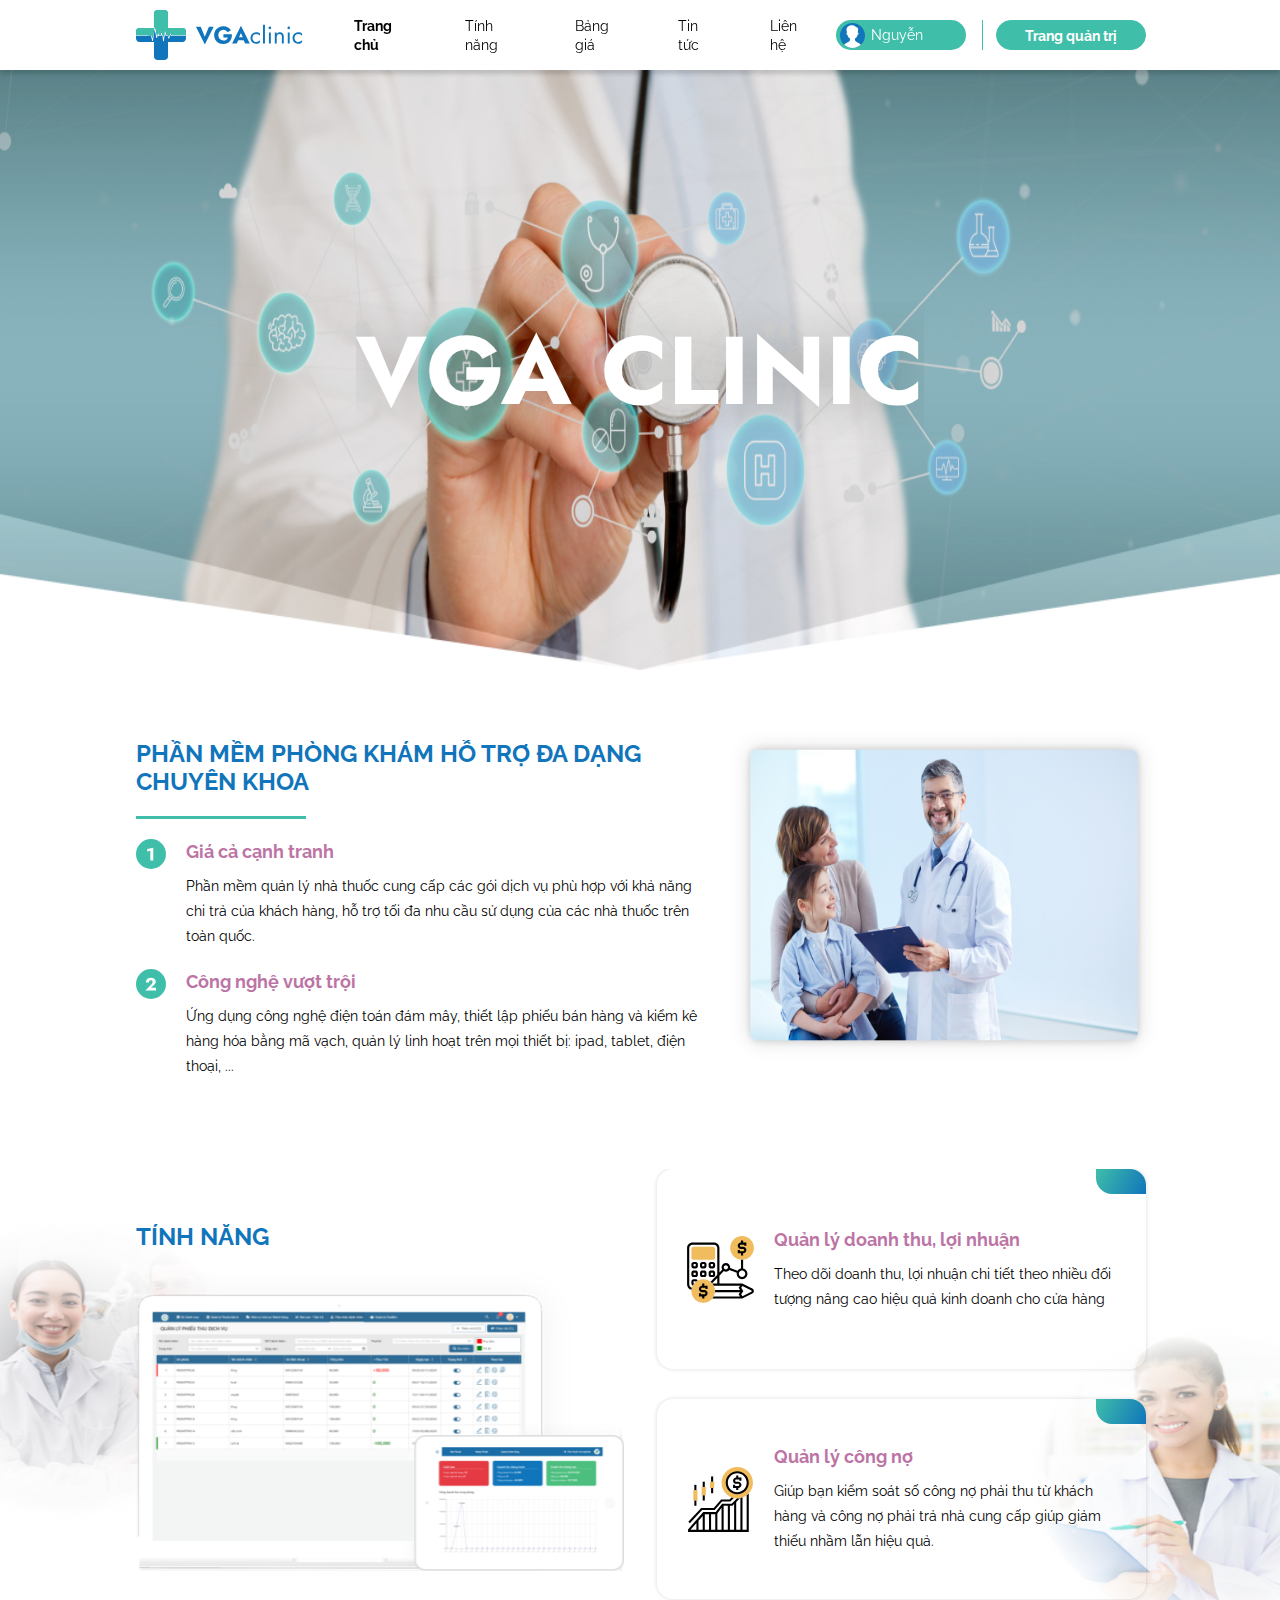
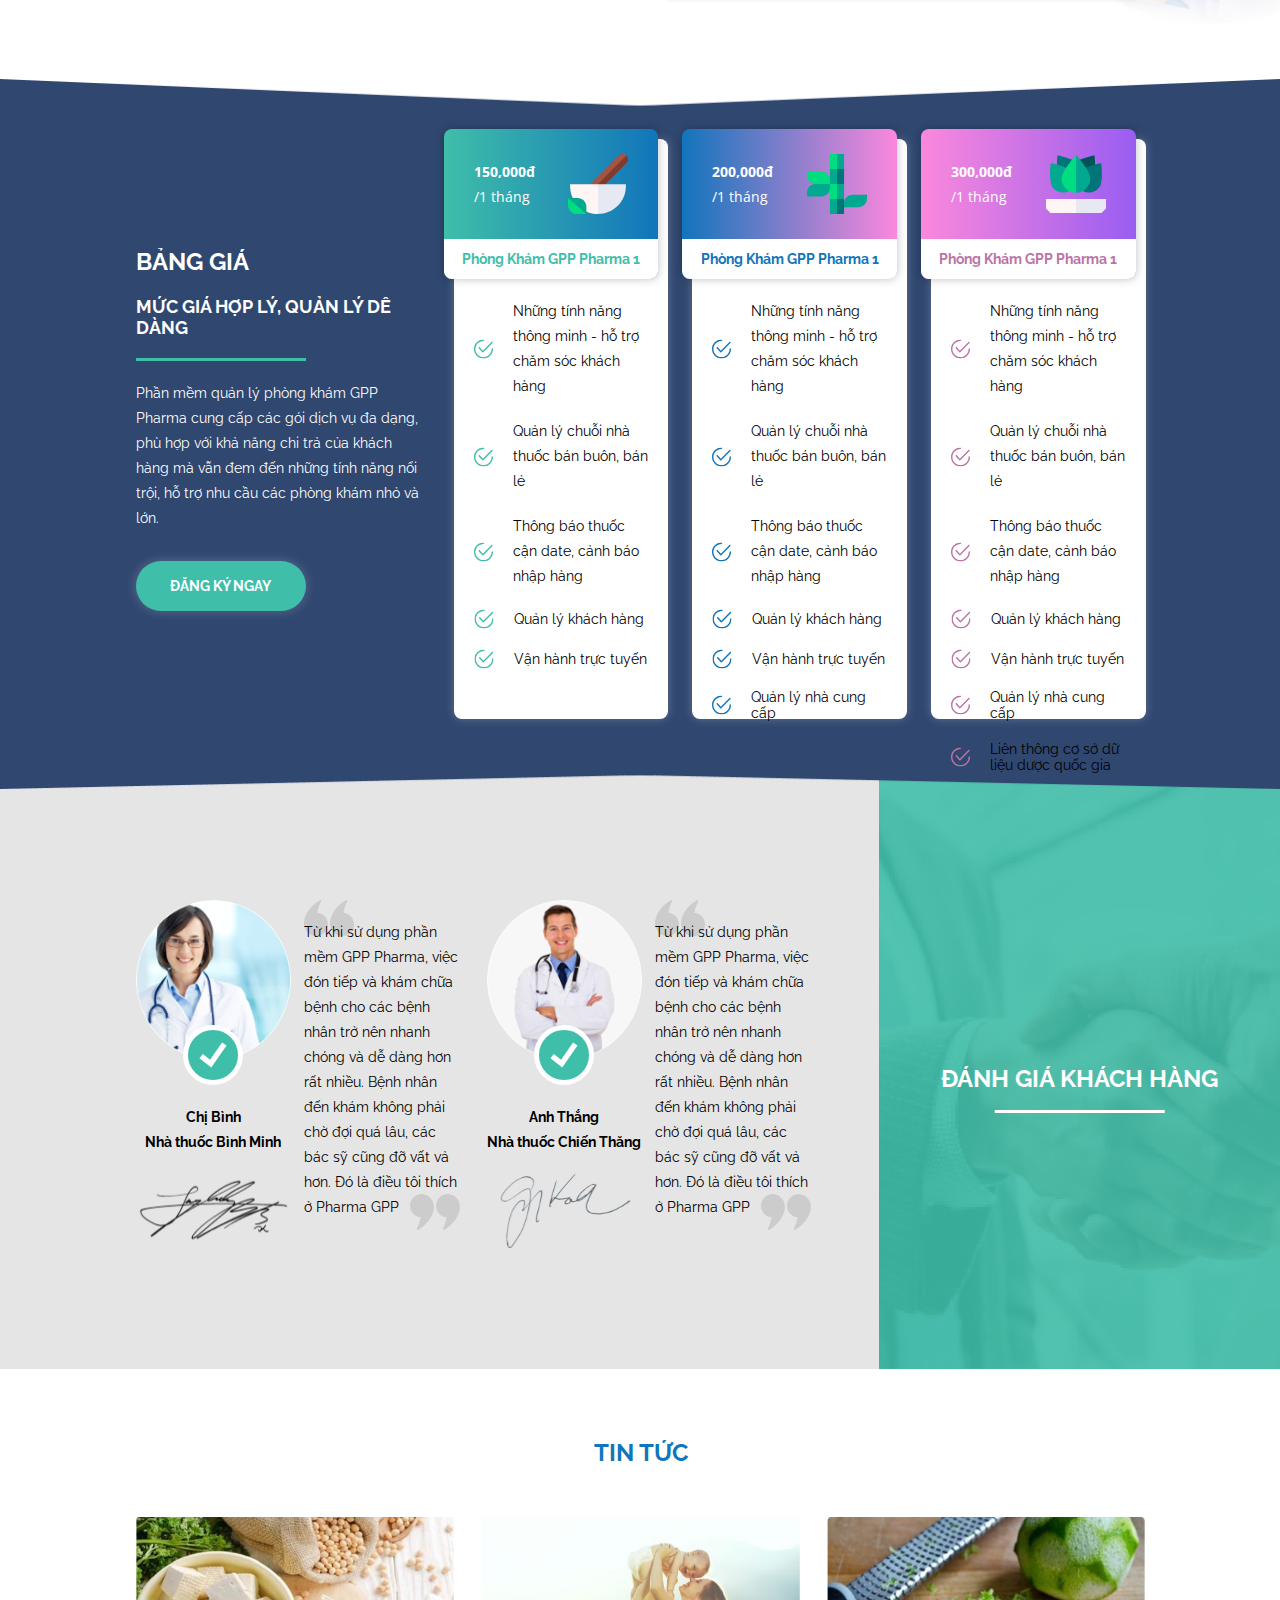
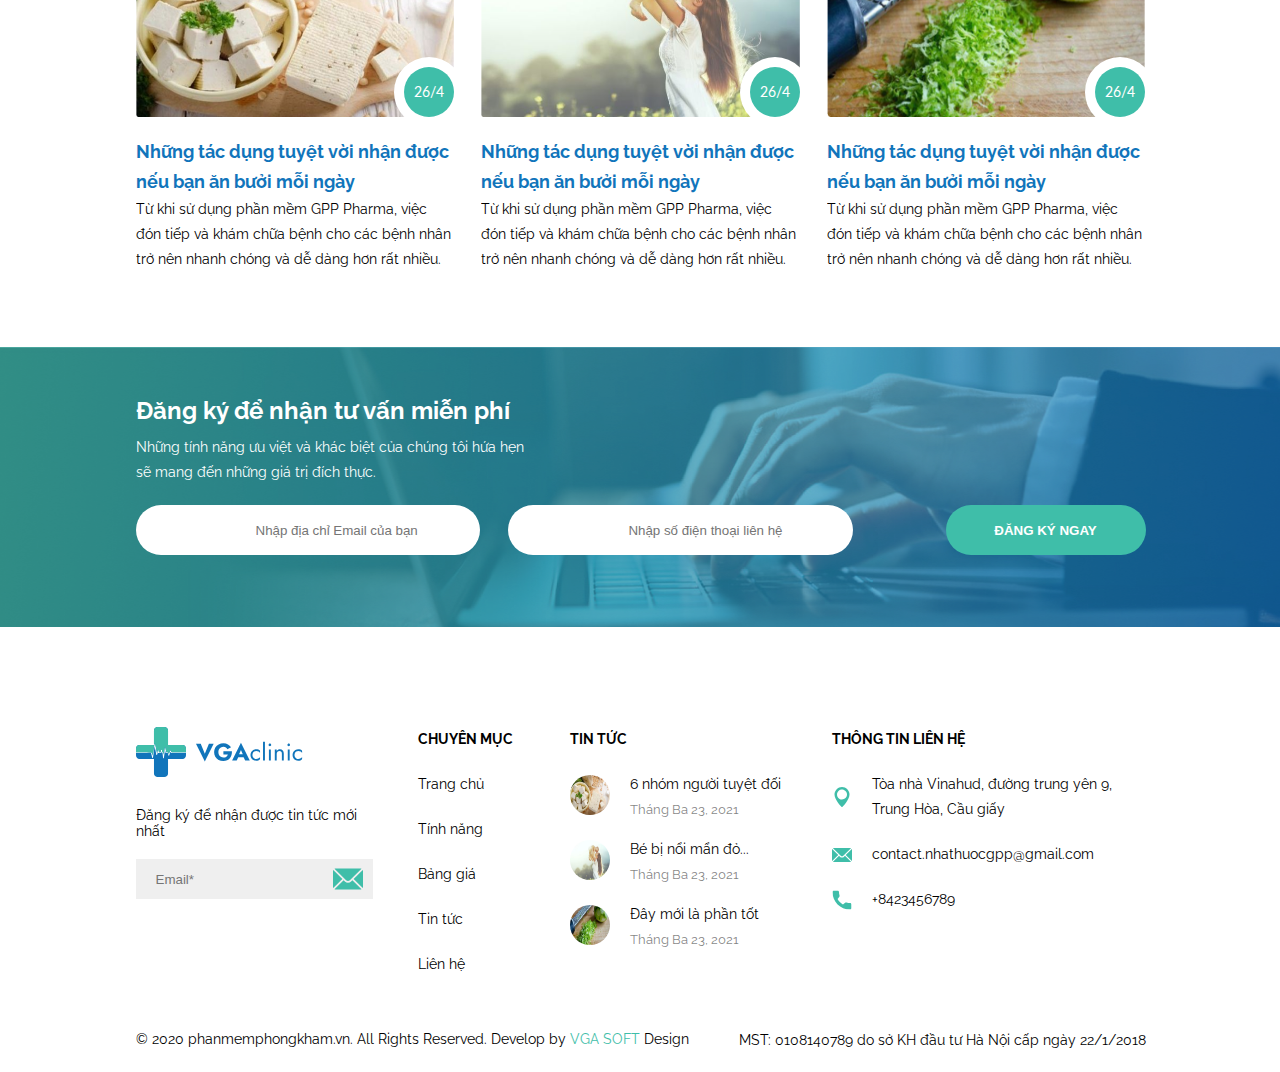
<file: index.html>
<!DOCTYPE html>
<html lang="en">
  <head>
    <meta charset="UTF-8" />
    <meta http-equiv="X-UA-Compatible" content="IE=edge" />
    <meta name="viewport" content="width=device-width, initial-scale=1.0" />
    <title>Home</title>
    <link rel="stylesheet" href="./css/main.css" />
    <link rel="stylesheet" href="./css/responsive.css" />
  </head>
  <body>
    <header class="padding flex">
      <a href="./index.html" class="header-logo flex">
        <img src="./images/logo-website.svg" alt="" />
      </a>
      <div class="user-res">
        <img src="./images/home/user-res.svg" alt="" />
        <img
          src="./images/home/nav-icon.svg"
          alt=""
          onclick="toggleNav()"
          class="nav-icon"
        />
      </div>
      <ul class="navigation flex">
        <div class="close-nav"></div>
        <li><a href="./index.html" class="active">Trang chủ</a></li>
        <li><a href="./Utilities.html">Tính năng</a></li>
        <li><a href="./PriceList.html">Bảng giá</a></li>
        <li><a href="./Article.html">Tin tức</a></li>
        <li><a href="./Contact.html">Liên hệ</a></li>
        <li class="flex">
          <div class="user flex">
            <img src="./images/home/user-res.svg" alt="" />
            <p>Nguyễn</p>
          </div>
          <a href="/login" class="button active"> Trang quản trị </a>
          <!-- <a href="./SignIn.html">Đăng nhập</a>
          <a href="#dang-ky" class="button">Đăng ký ngay</a> -->
          <a href="./SignIn.html" class="sign-out">
            <img src="./images/home/sign-in.svg" alt="" />
          </a>
        </li>
      </ul>
    </header>

    <section class="banner-home flex">
      <img src="./images/home/banner-home-1.png" alt="" />
      <img src="./images/home/banner-home-2.png" alt="" />
      <div class="content flex">
        <p class="title-type-1">VGA CLINIC</p>
      </div>
    </section>

    <section class="utility-home-1 flex padding">
      <div class="content">
        <p class="title-type-1">
          PHẦN MỀM PHÒNG KHÁM HỖ TRỢ ĐA DẠNG CHUYÊN KHOA
        </p>
        <div class="line"></div>
        <ul class="utilities-list">
          <li class="flex">
            <img src="./images/home/number-1.svg" alt="" />
            <div class="details">
              <p class="title-type-2">Giá cả cạnh tranh</p>
              <p class="short-description">
                Phần mềm quản lý nhà thuốc cung cấp các gói dịch vụ phù hợp với
                khả năng chi trả của khách hàng, hỗ trợ tối đa nhu cầu sử dụng
                của các nhà thuốc trên toàn quốc.
              </p>
            </div>
          </li>
          <li class="flex">
            <img src="./images/home/number-2.svg" alt="" />
            <div class="details">
              <p class="title-type-2">Công nghệ vượt trội</p>
              <p class="short-description">
                Ứng dụng công nghệ điện toán đám mây, thiết lập phiếu bán hàng
                và kiểm kê hàng hóa bằng mã vạch, quản lý linh hoạt trên mọi
                thiết bị: ipad, tablet, điện thoại, ...
              </p>
            </div>
          </li>
        </ul>
      </div>
      <div class="image-box">
        <img src="./images/home/utility-1.png" alt="" />
      </div>
    </section>

    <section class="utility-home-2 flex padding">
      <img src="./images/home/utility-home-2-1.png" alt="" />
      <img src="./images/home/utility-home-2-2.png" alt="" />
      <div class="image-box">
        <p class="title-type-1">TÍNH NĂNG</p>
        <img src="./images/home/utility-2.png" alt="" />
      </div>
      <div class="content">
        <p class="title-type-2 res">Tính năng</p>
        <ul class="utilities-list">
          <li class="flex">
            <img
              src="./images/home/icon-utility-home-2.svg"
              alt=""
              class="icon"
            />
            <img class="img" src="./images/home/utility-icon-1.svg" alt="" />
            <div class="details">
              <p class="title-type-2">Quản lý doanh thu, lợi nhuận</p>
              <p class="short-description">
                Theo dõi doanh thu, lợi nhuận chi tiết theo nhiều đối tượng nâng
                cao hiệu quả kinh doanh cho cửa hàng
              </p>
            </div>
          </li>
          <li class="flex">
            <img
              src="./images/home/icon-utility-home-2.svg"
              alt=""
              class="icon"
            />
            <img class="img" src="./images/home/utility-icon-2.svg" alt="" />
            <div class="details">
              <p class="title-type-2">Quản lý công nợ</p>
              <p class="short-description">
                Giúp bạn kiểm soát số công nợ phải thu từ khách hàng và công nợ
                phải trả nhà cung cấp giúp giảm thiếu nhầm lẫn hiệu quả.
              </p>
            </div>
          </li>
        </ul>
      </div>
    </section>

    <section class="price-list padding flex">
      <img src="./images/home/bg-left.png" alt="" />
      <img src="./images/home/bg-right.png" alt="" />
      <div class="content">
        <p class="title-type-1">BẢNG GIÁ</p>
        <p class="title-type-2">MỨC GIÁ HỢP LÝ, QUẢN LÝ DỄ DÀNG</p>
        <div class="line"></div>
        <p class="short-description">
          Phần mềm quản lý phòng khám GPP Pharma cung cấp các gói dịch vụ đa
          dạng, phù hợp với khả năng chi trả của khách hàng mà vẫn đem đến những
          tính năng nổi trội, hỗ trợ nhu cầu các phòng khám nhỏ và lớn.
        </p>
        <a href="#" class="button">Đăng ký ngay</a>
      </div>
      <div class="price-list-box flex">
        <div class="price-box">
          <div class="content">
            <div class="part-1 flex">
              <p class="price"><span>150,000đ</span><br />/1 tháng</p>
              <img src="./images/home/price-1.svg" alt="" />
            </div>
            <p class="short-description">Phòng Khám GPP Pharma 1 Account</p>
          </div>
          <div class="list">
            <li class="flex">
              <img src="./images/home/check1.svg" alt="" />
              <p class="short-description active">
                Những tính năng thông minh - hỗ trợ chăm sóc khách hàng
              </p>
            </li>
            <li class="flex">
              <img src="./images/home/check1.svg" alt="" />
              <p class="short-description active">
                Quản lý chuỗi nhà thuốc bán buôn, bán lẻ
              </p>
            </li>
            <li class="flex">
              <img src="./images/home/check1.svg" alt="" />
              <p class="short-description active">
                Thông báo thuốc cận date, cảnh báo nhập hàng
              </p>
            </li>
            <li class="flex">
              <img src="./images/home/check1.svg" alt="" />
              <p class="short-description">Quản lý khách hàng</p>
            </li>
            <li class="flex">
              <img src="./images/home/check1.svg" alt="" />
              <p class="short-description">Vận hành trực tuyến</p>
            </li>
          </div>
        </div>

        <div class="price-box">
          <div class="content">
            <div class="part-1 flex">
              <p class="price"><span>200,000đ</span><br />/1 tháng</p>
              <img src="./images/home/price-2.svg" alt="" />
            </div>
            <p class="short-description">Phòng Khám GPP Pharma 1 Account</p>
          </div>
          <div class="list">
            <li class="flex">
              <img src="./images/home/check2.svg" alt="" />
              <p class="short-description active">
                Những tính năng thông minh - hỗ trợ chăm sóc khách hàng
              </p>
            </li>
            <li class="flex">
              <img src="./images/home/check2.svg" alt="" />
              <p class="short-description active">
                Quản lý chuỗi nhà thuốc bán buôn, bán lẻ
              </p>
            </li>
            <li class="flex">
              <img src="./images/home/check2.svg" alt="" />
              <p class="short-description active">
                Thông báo thuốc cận date, cảnh báo nhập hàng
              </p>
            </li>
            <li class="flex">
              <img src="./images/home/check2.svg" alt="" />
              <p class="short-description">Quản lý khách hàng</p>
            </li>
            <li class="flex">
              <img src="./images/home/check2.svg" alt="" />
              <p class="short-description">Vận hành trực tuyến</p>
            </li>
            <li class="flex">
              <img src="./images/home/check2.svg" alt="" />
              <p class="short-description">Quản lý nhà cung cấp</p>
            </li>
          </div>
        </div>

        <div class="price-box">
          <div class="content">
            <div class="part-1 flex">
              <p class="price"><span>300,000đ</span><br />/1 tháng</p>
              <img src="./images/home/price-3.svg" alt="" />
            </div>
            <p class="short-description">Phòng Khám GPP Pharma 1 Account</p>
          </div>
          <div class="list">
            <li class="flex">
              <img src="./images/home/check3.svg" alt="" />
              <p class="short-description active">
                Những tính năng thông minh - hỗ trợ chăm sóc khách hàng
              </p>
            </li>
            <li class="flex">
              <img src="./images/home/check3.svg" alt="" />
              <p class="short-description active">
                Quản lý chuỗi nhà thuốc bán buôn, bán lẻ
              </p>
            </li>
            <li class="flex">
              <img src="./images/home/check3.svg" alt="" />
              <p class="short-description active">
                Thông báo thuốc cận date, cảnh báo nhập hàng
              </p>
            </li>
            <li class="flex">
              <img src="./images/home/check3.svg" alt="" />
              <p class="short-description">Quản lý khách hàng</p>
            </li>
            <li class="flex">
              <img src="./images/home/check3.svg" alt="" />
              <p class="short-description">Vận hành trực tuyến</p>
            </li>
            <li class="flex">
              <img src="./images/home/check3.svg" alt="" />
              <p class="short-description">Quản lý nhà cung cấp</p>
            </li>
            <li class="flex">
              <img src="./images/home/check3.svg" alt="" />
              <p class="short-description">
                Liên thông cơ sở dữ liệu dược quốc gia
              </p>
            </li>
          </div>
        </div>
      </div>
      <a href="#" class="button res">Đăng ký ngay</a>
    </section>

    <section class="evaluate-home padding flex">
      <div class="evaluate-box flex">
        <div class="evaluate flex">
          <div class="image-box">
            <div class="person">
              <img src="./images/home/evaluate-1.png" alt="" />
              <img src="./images/home/tick.svg" alt="" />
            </div>
            <p class="short-description">Chị Bình</p>
            <p class="short-description">Nhà thuốc Bình Minh</p>
            <img src="./images/home/ki-1.svg" alt="" class="ki" />
          </div>
          <div class="content">
            <p class="short-description">
              Từ khi sử dụng phần mềm GPP Pharma, việc đón tiếp và khám chữa
              bệnh cho các bệnh nhân trở nên nhanh chóng và dễ dàng hơn rất
              nhiều. Bệnh nhân đến khám không phải chờ đợi quá lâu, các bác sỹ
              cũng đỡ vất vả hơn. Đó là điều tôi thích ở Pharma GPP
            </p>
            <img src="./images/home/phay.svg" alt="" />
            <img src="./images/home/phay.svg" alt="" />
          </div>
        </div>

        <div class="evaluate flex">
          <div class="image-box">
            <div class="person">
              <img src="./images/home/evaluate-2.png" alt="" />
              <img src="./images/home/tick.svg" alt="" />
            </div>
            <p class="short-description">Anh Thắng</p>
            <p class="short-description">Nhà thuốc Chiến Thăng</p>
            <img src="./images/home/ki-2.svg" alt="" class="ki" />
          </div>
          <div class="content">
            <p class="short-description">
              Từ khi sử dụng phần mềm GPP Pharma, việc đón tiếp và khám chữa
              bệnh cho các bệnh nhân trở nên nhanh chóng và dễ dàng hơn rất
              nhiều. Bệnh nhân đến khám không phải chờ đợi quá lâu, các bác sỹ
              cũng đỡ vất vả hơn. Đó là điều tôi thích ở Pharma GPP
            </p>
            <img src="./images/home/phay.svg" alt="" />
            <img src="./images/home/phay.svg" alt="" />
          </div>
        </div>
      </div>
      <div class="image-box">
        <img src="./images/home/bg-evaluate-1.png" alt="" />
        <img src="./images/home/bg-evaluate-2.png" alt="" />
        <p class="title-type-1">Đánh giá khách hàng</p>
      </div>
    </section>

    <section class="articles-home padding flex">
      <p class="title-type-1"><span>TIN TỨC</span></p>
      <div class="article">
        <div class="image-box">
          <img src="./images/home/article-1.png" alt="" />
          <div class="date-box flex"><p>26/4</p></div>
        </div>
        <div class="content">
          <p class="title-type-1">
            <span
              >Những tác dụng tuyệt vời nhận được nếu bạn ăn bưởi mỗi ngày</span
            >
          </p>
          <p class="short-description">
            Từ khi sử dụng phần mềm GPP Pharma, việc đón tiếp và khám chữa bệnh
            cho các bệnh nhân trở nên nhanh chóng và dễ dàng hơn rất nhiều.
          </p>
        </div>
      </div>

      <div class="article">
        <div class="image-box">
          <img src="./images/home/article-2.png" alt="" />
          <div class="date-box flex"><p>26/4</p></div>
        </div>
        <div class="content">
          <p class="title-type-1">
            <span
              >Những tác dụng tuyệt vời nhận được nếu bạn ăn bưởi mỗi ngày</span
            >
          </p>
          <p class="short-description">
            Từ khi sử dụng phần mềm GPP Pharma, việc đón tiếp và khám chữa bệnh
            cho các bệnh nhân trở nên nhanh chóng và dễ dàng hơn rất nhiều.
          </p>
        </div>
      </div>

      <div class="article active">
        <div class="image-box">
          <img src="./images/home/article-3.png" alt="" />
          <div class="date-box flex"><p>26/4</p></div>
        </div>
        <div class="content">
          <p class="title-type-1">
            <span
              >Những tác dụng tuyệt vời nhận được nếu bạn ăn bưởi mỗi ngày</span
            >
          </p>
          <p class="short-description">
            Từ khi sử dụng phần mềm GPP Pharma, việc đón tiếp và khám chữa bệnh
            cho các bệnh nhân trở nên nhanh chóng và dễ dàng hơn rất nhiều.
          </p>
        </div>
      </div>
      <a href="./Article.html">Xem thêm...</a>
    </section>

    <footer class="padding flex" id="dang-ky">
      <div class="sign-up-footer">
        <img src="./images/home/sign-up-footer-1.png" alt="" />
        <img src="./images/home/sign-up-footer-2.png" alt="" />
        <div class="content">
          <p class="title-type-1">Đăng ký để nhận tư vấn miễn phí</p>
          <p class="short-description">
            Những tính năng ưu việt và khác biệt của chúng tôi hứa hẹn sẽ mang
            đến những giá trị đích thực.
          </p>
        </div>
        <form class="flex">
          <div class="flex">
            <input
              type="email"
              required
              placeholder="Nhập địa chỉ Email của bạn"
            />
            <input
              type="text"
              required
              placeholder="Nhập số điện thoại liên hệ"
            />
          </div>
          <input type="submit" class="button" value="Đăng ký ngay" />
        </form>
      </div>
      <div class="logo-footer flex">
        <div class="footer-logo flex">
          <img src="./images/logo-website.svg" alt="" />
        </div>
        <div class="sign-up-footer-2">
          <p>Đăng ký để nhận được tin tức mới nhất</p>
          <form class="flex">
            <input type="text" placeholder="Email*" />
            <img src="./images/home/mail-footer.svg" alt="" />
          </form>
        </div>
      </div>
      <div class="contact-footer active">
        <p>Thông tin liên hệ</p>
        <div class="address flex">
          <img src="./images/home/address.svg" alt="" />
          <p>Tòa nhà Vinahud, đường trung yên 9, Trung Hòa, Cầu giấy</p>
        </div>
        <div class="email flex">
          <img src="./images/home/mail-footer.svg" alt="" />
          <p>contact.nhathuocgpp@gmail.com</p>
        </div>
        <div class="phone flex">
          <img src="./images/home/phone.svg" alt="" />
          <p>+8423456789</p>
        </div>
      </div>
      <div class="categories">
        <p>CHUYÊN MỤC</p>
        <ul>
          <li>
            <a href="#">Trang chủ</a>
          </li>
          <li>
            <a href="#">Tính năng</a>
          </li>
          <li>
            <a href="#">Bảng giá</a>
          </li>
          <li>
            <a href="#">Tin tức</a>
          </li>
          <li>
            <a href="#">Liên hệ</a>
          </li>
        </ul>
      </div>

      <div class="articles-footer flex">
        <p>TIN TỨC</p>
        <div class="article flex">
          <div class="image-box">
            <img src="./images/home/article-1.png" alt="" />
          </div>
          <div class="content">
            <p class="title-type-2">6 nhóm người tuyệt đối không...</p>
            <p class="date">Tháng Ba 23, 2021</p>
          </div>
        </div>

        <div class="article flex">
          <div class="image-box">
            <img src="./images/home/article-2.png" alt="" />
          </div>
          <div class="content">
            <p class="title-type-2">Bé bị nổi mẩn đỏ...</p>
            <p class="date">Tháng Ba 23, 2021</p>
          </div>
        </div>

        <div class="article flex">
          <div class="image-box">
            <img src="./images/home/article-3.png" alt="" />
          </div>
          <div class="content">
            <p class="title-type-2">Đây mới là phần tốt nhất của quả...</p>
            <p class="date">Tháng Ba 23, 2021</p>
          </div>
        </div>
      </div>

      <div class="contact-footer">
        <p>Thông tin liên hệ</p>
        <div class="address flex">
          <img src="./images/home/address.svg" alt="" />
          <p>Tòa nhà Vinahud, đường trung yên 9, Trung Hòa, Cầu giấy</p>
        </div>
        <div class="email flex">
          <img src="./images/home/mail-footer.svg" alt="" />
          <p>contact.nhathuocgpp@gmail.com</p>
        </div>
        <div class="phone flex">
          <img src="./images/home/phone.svg" alt="" />
          <p>+8423456789</p>
        </div>
      </div>
      <div class="reserved-box flex">
        <p>
          © 2020 phanmemphongkham.vn. All Rights Reserved. Develop by
          <a href="https://vgasoft.vn/">VGA SOFT</a>
          Design
        </p>
        <p>MST: 0108140789 do sở KH đầu tư Hà Nội cấp ngày 22/1/2018</p>
      </div>
    </footer>
    <script src="./index.js"></script>
  </body>
</html>
</file>
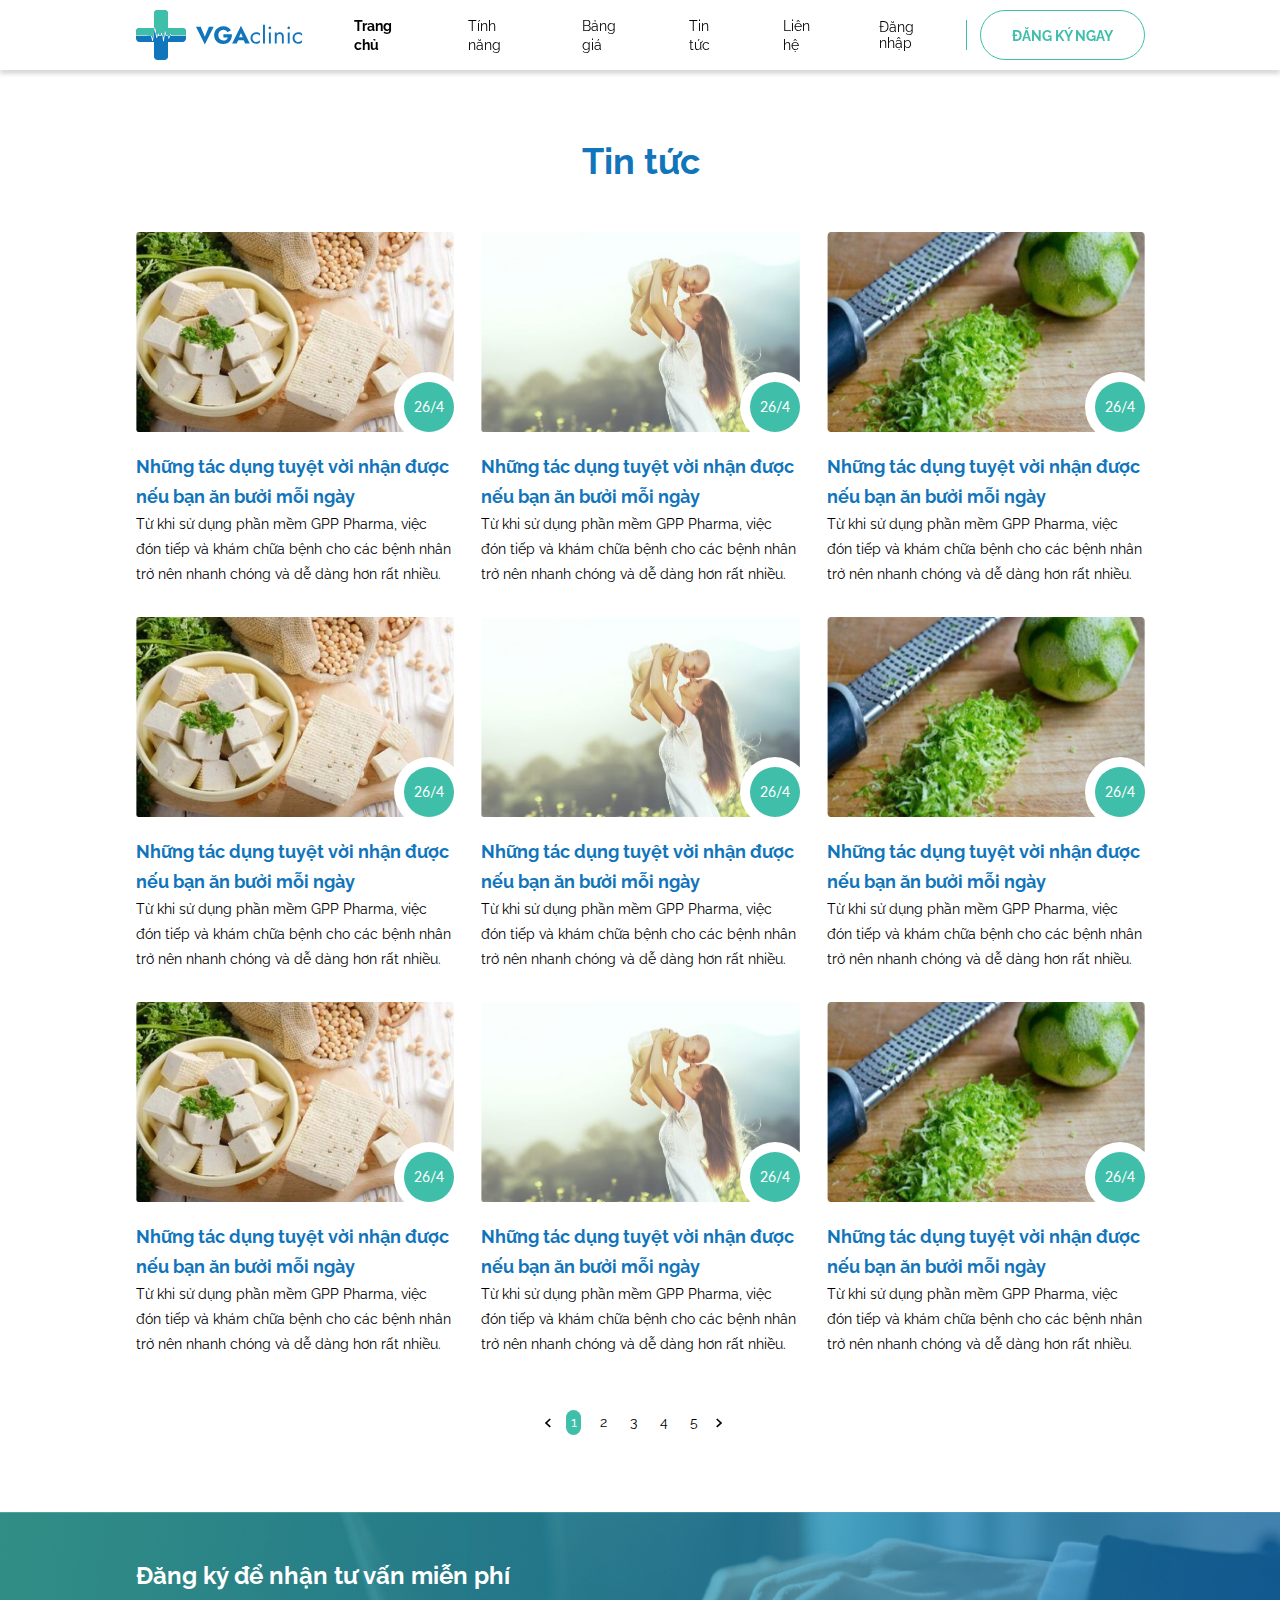
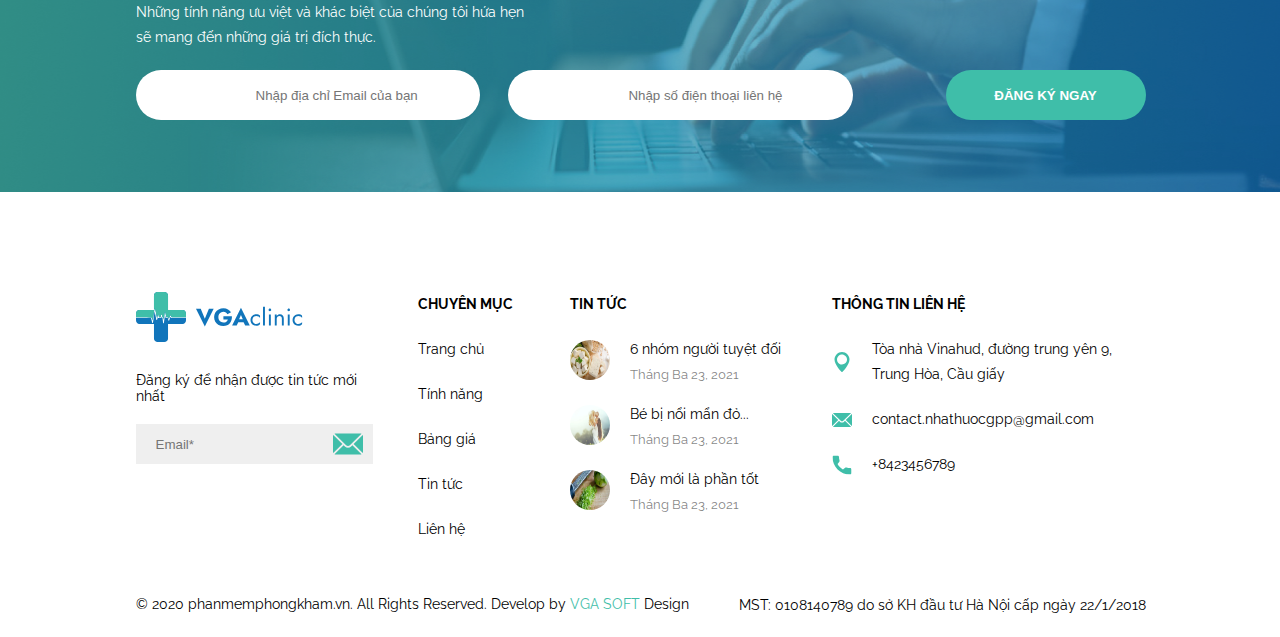
<file: Article.html>
<!DOCTYPE html>
<html lang="en">
  <head>
    <meta charset="UTF-8" />
    <meta http-equiv="X-UA-Compatible" content="IE=edge" />
    <meta name="viewport" content="width=device-width, initial-scale=1.0" />
    <title>Article</title>
    <link rel="stylesheet" href="./css/main.css" />
    <link rel="stylesheet" href="./css/responsive.css" />
  </head>
  <body>
    <header class="padding flex">
      <a href="./index.html" class="header-logo flex">
        <img src="./images/logo-website.svg" alt="" />
      </a>
      <div class="user-res">
        <img src="./images/home/user-res.svg" alt="" />
        <img
          src="./images/home/nav-icon.svg"
          alt=""
          onclick="toggleNav()"
          class="nav-icon"
        />
      </div>
      <ul class="navigation flex">
        <div class="close-nav"></div>
        <li><a href="./index.html" class="active">Trang chủ</a></li>
        <li><a href="./Utilities.html">Tính năng</a></li>
        <li><a href="./PriceList.html">Bảng giá</a></li>
        <li><a href="./Article.html">Tin tức</a></li>
        <li><a href="./Contact.html">Liên hệ</a></li>
        <li class="flex">
          <!-- <div class="user flex">
            <img src="./images/home/user-res.svg" alt="" />
            <p>Nguyễn</p>
          </div> -->
          <a href="./SignIn.html" class="sign-out">
            <img src="./images/home/sign-in.svg" alt="" />
          </a>
          <a href="./SignIn.html">Đăng nhập</a>
          <a href="#dang-ky" class="button">Đăng ký ngay</a>
        </li>
      </ul>
    </header>

    <section class="articles-page padding flex">
      <p class="title-type-1"><span>Tin tức</span></p>
      <div class="article">
        <div class="image-box">
          <a href="./ArticleDetails.html">
            <img src="./images/home/article-1.png" alt="" />
          </a>
          <div class="date-box flex"><p>26/4</p></div>
        </div>
        <div class="content">
          <p class="title-type-1">
            <span
              >Những tác dụng tuyệt vời nhận được nếu bạn ăn bưởi mỗi ngày</span
            >
          </p>
          <p class="short-description">
            Từ khi sử dụng phần mềm GPP Pharma, việc đón tiếp và khám chữa bệnh
            cho các bệnh nhân trở nên nhanh chóng và dễ dàng hơn rất nhiều.
          </p>
        </div>
      </div>

      <div class="article">
        <div class="image-box">
          <img src="./images/home/article-2.png" alt="" />
          <div class="date-box flex"><p>26/4</p></div>
        </div>
        <div class="content">
          <p class="title-type-1">
            <span
              >Những tác dụng tuyệt vời nhận được nếu bạn ăn bưởi mỗi ngày</span
            >
          </p>
          <p class="short-description">
            Từ khi sử dụng phần mềm GPP Pharma, việc đón tiếp và khám chữa bệnh
            cho các bệnh nhân trở nên nhanh chóng và dễ dàng hơn rất nhiều.
          </p>
        </div>
      </div>

      <div class="article active">
        <div class="image-box">
          <img src="./images/home/article-3.png" alt="" />
          <div class="date-box flex"><p>26/4</p></div>
        </div>
        <div class="content">
          <p class="title-type-1">
            <span
              >Những tác dụng tuyệt vời nhận được nếu bạn ăn bưởi mỗi ngày</span
            >
          </p>
          <p class="short-description">
            Từ khi sử dụng phần mềm GPP Pharma, việc đón tiếp và khám chữa bệnh
            cho các bệnh nhân trở nên nhanh chóng và dễ dàng hơn rất nhiều.
          </p>
        </div>
      </div>

      <div class="article">
        <div class="image-box">
          <img src="./images/home/article-1.png" alt="" />
          <div class="date-box flex"><p>26/4</p></div>
        </div>
        <div class="content">
          <p class="title-type-1">
            <span
              >Những tác dụng tuyệt vời nhận được nếu bạn ăn bưởi mỗi ngày</span
            >
          </p>
          <p class="short-description">
            Từ khi sử dụng phần mềm GPP Pharma, việc đón tiếp và khám chữa bệnh
            cho các bệnh nhân trở nên nhanh chóng và dễ dàng hơn rất nhiều.
          </p>
        </div>
      </div>

      <div class="article">
        <div class="image-box">
          <img src="./images/home/article-2.png" alt="" />
          <div class="date-box flex"><p>26/4</p></div>
        </div>
        <div class="content">
          <p class="title-type-1">
            <span
              >Những tác dụng tuyệt vời nhận được nếu bạn ăn bưởi mỗi ngày</span
            >
          </p>
          <p class="short-description">
            Từ khi sử dụng phần mềm GPP Pharma, việc đón tiếp và khám chữa bệnh
            cho các bệnh nhân trở nên nhanh chóng và dễ dàng hơn rất nhiều.
          </p>
        </div>
      </div>

      <div class="article active">
        <div class="image-box">
          <img src="./images/home/article-3.png" alt="" />
          <div class="date-box flex"><p>26/4</p></div>
        </div>
        <div class="content">
          <p class="title-type-1">
            <span
              >Những tác dụng tuyệt vời nhận được nếu bạn ăn bưởi mỗi ngày</span
            >
          </p>
          <p class="short-description">
            Từ khi sử dụng phần mềm GPP Pharma, việc đón tiếp và khám chữa bệnh
            cho các bệnh nhân trở nên nhanh chóng và dễ dàng hơn rất nhiều.
          </p>
        </div>
      </div>

      <div class="article">
        <div class="image-box">
          <img src="./images/home/article-1.png" alt="" />
          <div class="date-box flex"><p>26/4</p></div>
        </div>
        <div class="content">
          <p class="title-type-1">
            <span
              >Những tác dụng tuyệt vời nhận được nếu bạn ăn bưởi mỗi ngày</span
            >
          </p>
          <p class="short-description">
            Từ khi sử dụng phần mềm GPP Pharma, việc đón tiếp và khám chữa bệnh
            cho các bệnh nhân trở nên nhanh chóng và dễ dàng hơn rất nhiều.
          </p>
        </div>
      </div>

      <div class="article">
        <div class="image-box">
          <img src="./images/home/article-2.png" alt="" />
          <div class="date-box flex"><p>26/4</p></div>
        </div>
        <div class="content">
          <p class="title-type-1">
            <span
              >Những tác dụng tuyệt vời nhận được nếu bạn ăn bưởi mỗi ngày</span
            >
          </p>
          <p class="short-description">
            Từ khi sử dụng phần mềm GPP Pharma, việc đón tiếp và khám chữa bệnh
            cho các bệnh nhân trở nên nhanh chóng và dễ dàng hơn rất nhiều.
          </p>
        </div>
      </div>

      <div class="article active">
        <div class="image-box">
          <img src="./images/home/article-3.png" alt="" />
          <div class="date-box flex"><p>26/4</p></div>
        </div>
        <div class="content">
          <p class="title-type-1">
            <span
              >Những tác dụng tuyệt vời nhận được nếu bạn ăn bưởi mỗi ngày</span
            >
          </p>
          <p class="short-description">
            Từ khi sử dụng phần mềm GPP Pharma, việc đón tiếp và khám chữa bệnh
            cho các bệnh nhân trở nên nhanh chóng và dễ dàng hơn rất nhiều.
          </p>
        </div>
      </div>

      <ul class="pagination padding flex">
        <li>
          <img src="./images/articles/to-left.svg" alt="" />
        </li>
        <li class="active"><p>1</p></li>
        <li><p>2</p></li>
        <li><p>3</p></li>
        <li><p>4</p></li>
        <li><p>5</p></li>
        <li><img src="./images/articles/to-right.svg" alt="" /></li>
      </ul>
    </section>

    <footer class="padding flex" id="dang-ky">
      <div class="sign-up-footer">
        <img src="./images/home/sign-up-footer-1.png" alt="" />
        <img src="./images/home/sign-up-footer-2.png" alt="" />
        <div class="content">
          <p class="title-type-1">Đăng ký để nhận tư vấn miễn phí</p>
          <p class="short-description">
            Những tính năng ưu việt và khác biệt của chúng tôi hứa hẹn sẽ mang
            đến những giá trị đích thực.
          </p>
        </div>
        <form class="flex">
          <div class="flex">
            <input
              type="email"
              required
              placeholder="Nhập địa chỉ Email của bạn"
            />
            <input
              type="text"
              required
              placeholder="Nhập số điện thoại liên hệ"
            />
          </div>
          <input type="submit" class="button" value="Đăng ký ngay" />
        </form>
      </div>
      <div class="logo-footer flex">
        <div class="footer-logo flex">
          <img src="./images/logo-website.svg" alt="" />
        </div>
        <div class="sign-up-footer-2">
          <p>Đăng ký để nhận được tin tức mới nhất</p>
          <form class="flex">
            <input type="text" placeholder="Email*" />
            <img src="./images/home/mail-footer.svg" alt="" />
          </form>
        </div>
      </div>
      <div class="contact-footer active">
        <p>Thông tin liên hệ</p>
        <div class="address flex">
          <img src="./images/home/address.svg" alt="" />
          <p>Tòa nhà Vinahud, đường trung yên 9, Trung Hòa, Cầu giấy</p>
        </div>
        <div class="email flex">
          <img src="./images/home/mail-footer.svg" alt="" />
          <p>contact.nhathuocgpp@gmail.com</p>
        </div>
        <div class="phone flex">
          <img src="./images/home/phone.svg" alt="" />
          <p>+8423456789</p>
        </div>
      </div>
      <div class="categories">
        <p>CHUYÊN MỤC</p>
        <ul>
          <li>
            <a href="#">Trang chủ</a>
          </li>
          <li>
            <a href="#">Tính năng</a>
          </li>
          <li>
            <a href="#">Bảng giá</a>
          </li>
          <li>
            <a href="#">Tin tức</a>
          </li>
          <li>
            <a href="#">Liên hệ</a>
          </li>
        </ul>
      </div>

      <div class="articles-footer flex">
        <p>TIN TỨC</p>
        <div class="article flex">
          <div class="image-box">
            <img src="./images/home/article-1.png" alt="" />
          </div>
          <div class="content">
            <p class="title-type-2">6 nhóm người tuyệt đối không...</p>
            <p class="date">Tháng Ba 23, 2021</p>
          </div>
        </div>

        <div class="article flex">
          <div class="image-box">
            <img src="./images/home/article-2.png" alt="" />
          </div>
          <div class="content">
            <p class="title-type-2">Bé bị nổi mẩn đỏ...</p>
            <p class="date">Tháng Ba 23, 2021</p>
          </div>
        </div>

        <div class="article flex">
          <div class="image-box">
            <img src="./images/home/article-3.png" alt="" />
          </div>
          <div class="content">
            <p class="title-type-2">Đây mới là phần tốt nhất của quả...</p>
            <p class="date">Tháng Ba 23, 2021</p>
          </div>
        </div>
      </div>

      <div class="contact-footer">
        <p>Thông tin liên hệ</p>
        <div class="address flex">
          <img src="./images/home/address.svg" alt="" />
          <p>Tòa nhà Vinahud, đường trung yên 9, Trung Hòa, Cầu giấy</p>
        </div>
        <div class="email flex">
          <img src="./images/home/mail-footer.svg" alt="" />
          <p>contact.nhathuocgpp@gmail.com</p>
        </div>
        <div class="phone flex">
          <img src="./images/home/phone.svg" alt="" />
          <p>+8423456789</p>
        </div>
      </div>
      <div class="reserved-box flex">
        <p>
          © 2020 phanmemphongkham.vn. All Rights Reserved. Develop by
          <a href="https://vgasoft.vn/">VGA SOFT</a>
          Design
        </p>
        <p>MST: 0108140789 do sở KH đầu tư Hà Nội cấp ngày 22/1/2018</p>
      </div>
    </footer>
    <script src="./index.js"></script>
  </body>
</html>
</file>
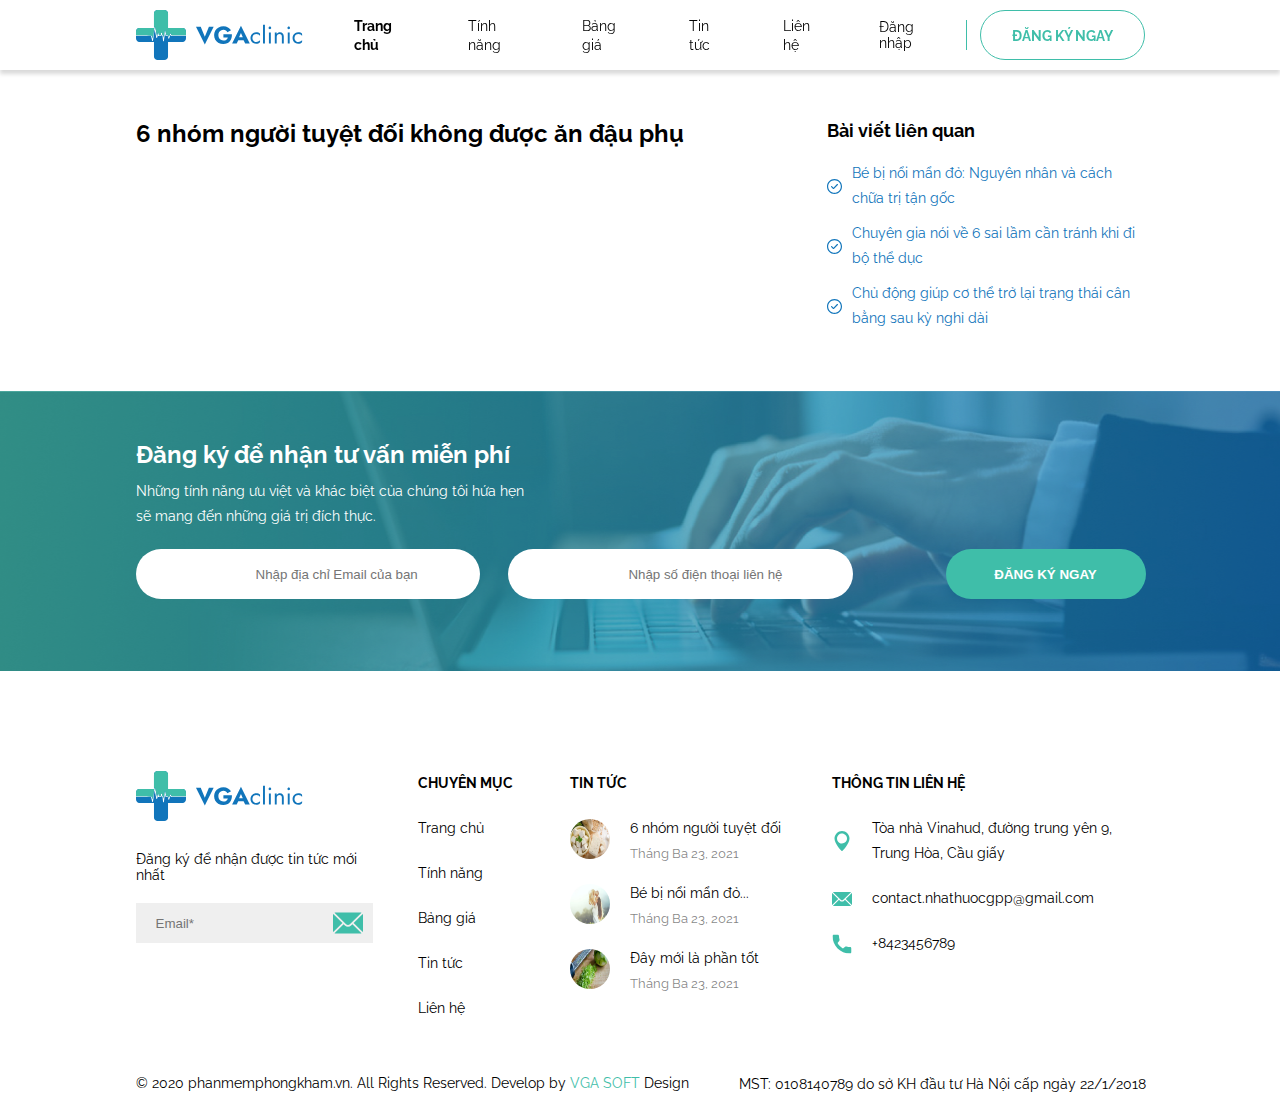
<file: ArticleDetails.html>
<!DOCTYPE html>
<html lang="en">
  <head>
    <meta charset="UTF-8" />
    <meta http-equiv="X-UA-Compatible" content="IE=edge" />
    <meta name="viewport" content="width=device-width, initial-scale=1.0" />
    <title>Article Details</title>
    <link rel="stylesheet" href="./css/main.css" />
    <link rel="stylesheet" href="./css/responsive.css" />
  </head>
  <body>
    <header class="padding flex">
      <a href="./index.html" class="header-logo flex">
        <img src="./images/logo-website.svg" alt="" />
      </a>
      <div class="user-res">
        <img src="./images/home/user-res.svg" alt="" />
        <img
          src="./images/home/nav-icon.svg"
          alt=""
          onclick="toggleNav()"
          class="nav-icon"
        />
      </div>
      <ul class="navigation flex">
        <div class="close-nav"></div>
        <li><a href="./index.html" class="active">Trang chủ</a></li>
        <li><a href="./Utilities.html">Tính năng</a></li>
        <li><a href="./PriceList.html">Bảng giá</a></li>
        <li><a href="./Article.html">Tin tức</a></li>
        <li><a href="./Contact.html">Liên hệ</a></li>
        <li class="flex">
          <!-- <div class="user flex">
            <img src="./images/home/user-res.svg" alt="" />
            <p>Nguyễn</p>
          </div> -->
          <a href="./SignIn.html" class="sign-out">
            <img src="./images/home/sign-in.svg" alt="" />
          </a>
          <a href="./SignIn.html">Đăng nhập</a>
          <a href="#dang-ky" class="button">Đăng ký ngay</a>
        </li>
      </ul>
    </header>

    <section class="article-details-page padding flex">
      <div class="details">
        <p class="title-type-1">6 nhóm người tuyệt đối không được ăn đậu phụ</p>
      </div>
      <div class="articles-related">
        <p class="title-type-2">Bài viết liên quan</p>
        <div class="list-item">
          <div class="item flex">
            <img src="./images/article details/tick.svg" alt="" />
            <p class="short-description">
              Bé bị nổi mẩn đỏ: Nguyên nhân và cách chữa trị tận gốc
            </p>
          </div>

          <div class="item flex">
            <img src="./images/article details/tick.svg" alt="" />
            <p class="short-description">
              Chuyên gia nói về 6 sai lầm cần tránh khi đi bộ thể dục
            </p>
          </div>

          <div class="item flex">
            <img src="./images/article details/tick.svg" alt="" />
            <p class="short-description">
              Chủ động giúp cơ thể trở lại trạng thái cân bằng sau kỳ nghỉ dài
            </p>
          </div>
        </div>
      </div>
    </section>

    <footer class="padding flex" id="dang-ky">
      <div class="sign-up-footer">
        <img src="./images/home/sign-up-footer-1.png" alt="" />
        <img src="./images/home/sign-up-footer-2.png" alt="" />
        <div class="content">
          <p class="title-type-1">Đăng ký để nhận tư vấn miễn phí</p>
          <p class="short-description">
            Những tính năng ưu việt và khác biệt của chúng tôi hứa hẹn sẽ mang
            đến những giá trị đích thực.
          </p>
        </div>
        <form class="flex">
          <div class="flex">
            <input
              type="email"
              required
              placeholder="Nhập địa chỉ Email của bạn"
            />
            <input
              type="text"
              required
              placeholder="Nhập số điện thoại liên hệ"
            />
          </div>
          <input type="submit" class="button" value="Đăng ký ngay" />
        </form>
      </div>
      <div class="logo-footer flex">
        <div class="footer-logo flex">
          <img src="./images/logo-website.svg" alt="" />
        </div>
        <div class="sign-up-footer-2">
          <p>Đăng ký để nhận được tin tức mới nhất</p>
          <form class="flex">
            <input type="text" placeholder="Email*" />
            <img src="./images/home/mail-footer.svg" alt="" />
          </form>
        </div>
      </div>
      <div class="contact-footer active">
        <p>Thông tin liên hệ</p>
        <div class="address flex">
          <img src="./images/home/address.svg" alt="" />
          <p>Tòa nhà Vinahud, đường trung yên 9, Trung Hòa, Cầu giấy</p>
        </div>
        <div class="email flex">
          <img src="./images/home/mail-footer.svg" alt="" />
          <p>contact.nhathuocgpp@gmail.com</p>
        </div>
        <div class="phone flex">
          <img src="./images/home/phone.svg" alt="" />
          <p>+8423456789</p>
        </div>
      </div>
      <div class="categories">
        <p>CHUYÊN MỤC</p>
        <ul>
          <li>
            <a href="#">Trang chủ</a>
          </li>
          <li>
            <a href="#">Tính năng</a>
          </li>
          <li>
            <a href="#">Bảng giá</a>
          </li>
          <li>
            <a href="#">Tin tức</a>
          </li>
          <li>
            <a href="#">Liên hệ</a>
          </li>
        </ul>
      </div>

      <div class="articles-footer flex">
        <p>TIN TỨC</p>
        <div class="article flex">
          <div class="image-box">
            <img src="./images/home/article-1.png" alt="" />
          </div>
          <div class="content">
            <p class="title-type-2">6 nhóm người tuyệt đối không...</p>
            <p class="date">Tháng Ba 23, 2021</p>
          </div>
        </div>

        <div class="article flex">
          <div class="image-box">
            <img src="./images/home/article-2.png" alt="" />
          </div>
          <div class="content">
            <p class="title-type-2">Bé bị nổi mẩn đỏ...</p>
            <p class="date">Tháng Ba 23, 2021</p>
          </div>
        </div>

        <div class="article flex">
          <div class="image-box">
            <img src="./images/home/article-3.png" alt="" />
          </div>
          <div class="content">
            <p class="title-type-2">Đây mới là phần tốt nhất của quả...</p>
            <p class="date">Tháng Ba 23, 2021</p>
          </div>
        </div>
      </div>

      <div class="contact-footer">
        <p>Thông tin liên hệ</p>
        <div class="address flex">
          <img src="./images/home/address.svg" alt="" />
          <p>Tòa nhà Vinahud, đường trung yên 9, Trung Hòa, Cầu giấy</p>
        </div>
        <div class="email flex">
          <img src="./images/home/mail-footer.svg" alt="" />
          <p>contact.nhathuocgpp@gmail.com</p>
        </div>
        <div class="phone flex">
          <img src="./images/home/phone.svg" alt="" />
          <p>+8423456789</p>
        </div>
      </div>
      <div class="reserved-box flex">
        <p>
          © 2020 phanmemphongkham.vn. All Rights Reserved. Develop by
          <a href="https://vgasoft.vn/">VGA SOFT</a>
          Design
        </p>
        <p>MST: 0108140789 do sở KH đầu tư Hà Nội cấp ngày 22/1/2018</p>
      </div>
    </footer>
    <script src="./index.js"></script>
  </body>
</html>
</file>
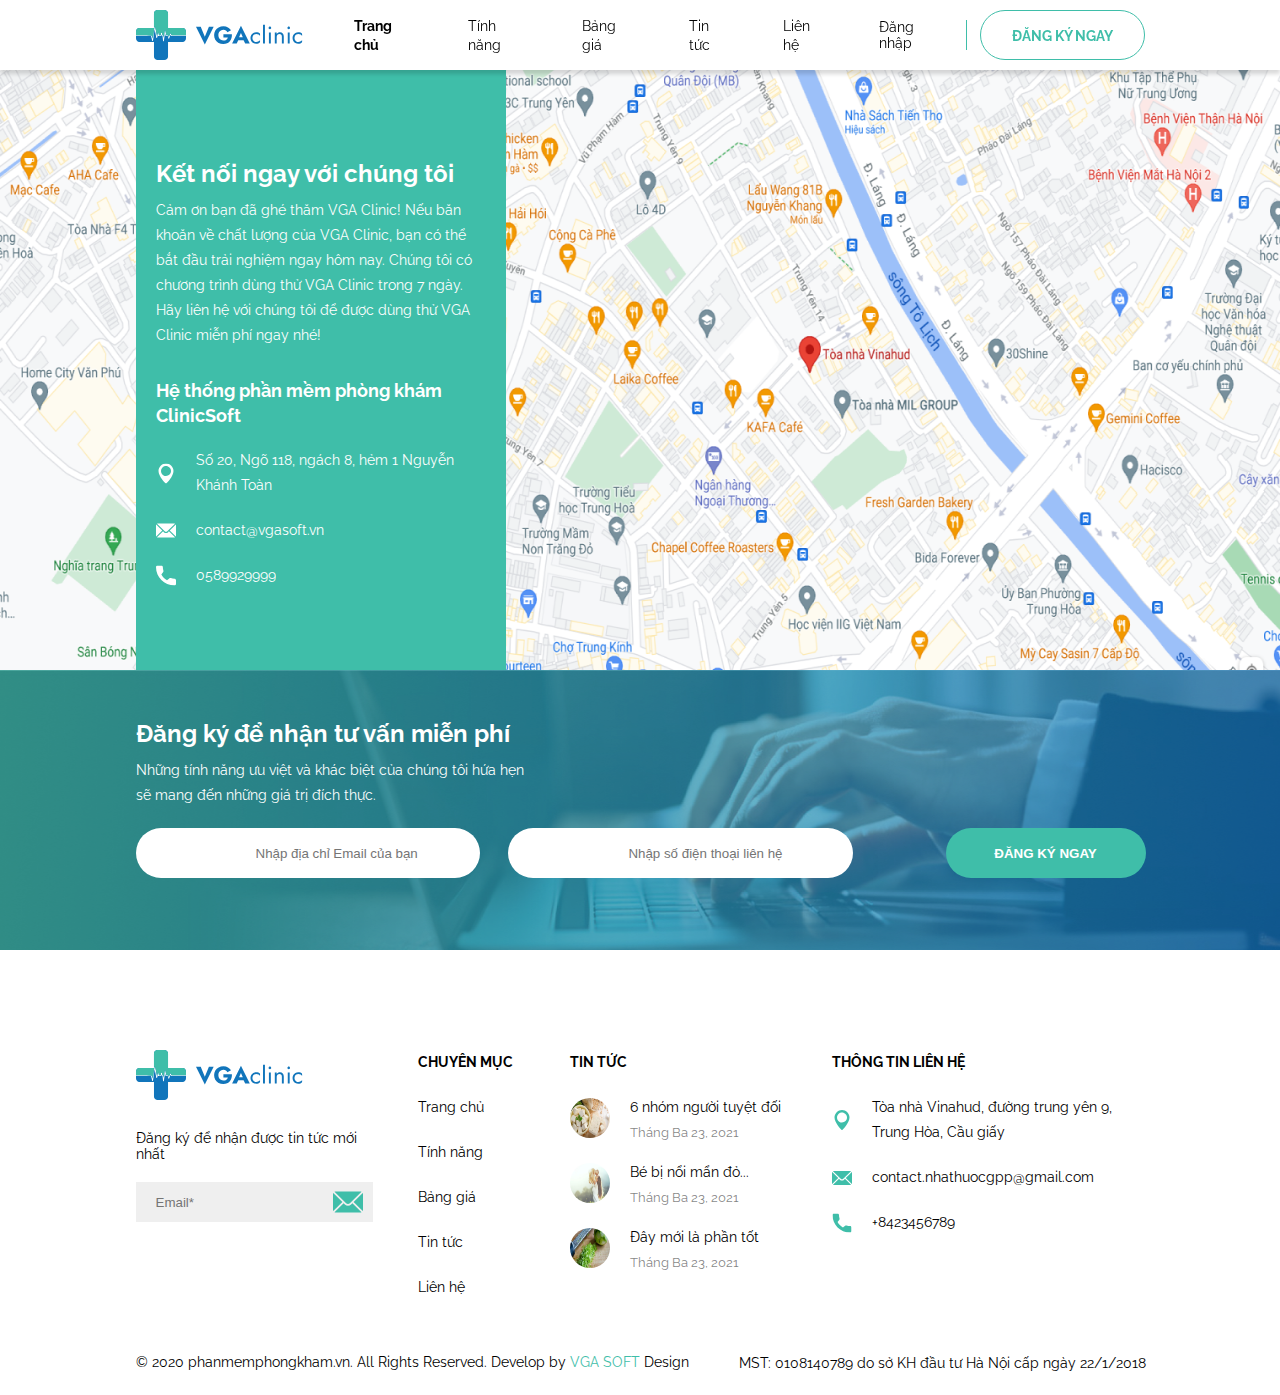
<file: Contact.html>
<!DOCTYPE html>
<html lang="en">
  <head>
    <meta charset="UTF-8" />
    <meta http-equiv="X-UA-Compatible" content="IE=edge" />
    <meta name="viewport" content="width=device-width, initial-scale=1.0" />
    <title>Contact</title>
    <link rel="stylesheet" href="./css/main.css" />
    <link rel="stylesheet" href="./css/responsive.css" />
  </head>
  <body>
    <header class="padding flex">
      <a href="./index.html" class="header-logo flex">
        <img src="./images/logo-website.svg" alt="" />
      </a>
      <div class="user-res">
        <img src="./images/home/user-res.svg" alt="" />
        <img
          src="./images/home/nav-icon.svg"
          alt=""
          onclick="toggleNav()"
          class="nav-icon"
        />
      </div>
      <ul class="navigation flex">
        <div class="close-nav"></div>
        <li><a href="./index.html" class="active">Trang chủ</a></li>
        <li><a href="./Utilities.html">Tính năng</a></li>
        <li><a href="./PriceList.html">Bảng giá</a></li>
        <li><a href="./Article.html">Tin tức</a></li>
        <li><a href="./Contact.html">Liên hệ</a></li>
        <li class="flex">
          <!-- <div class="user flex">
            <img src="./images/home/user-res.svg" alt="" />
            <p>Nguyễn</p>
          </div> -->
          <a href="./SignIn.html" class="sign-out">
            <img src="./images/home/sign-in.svg" alt="" />
          </a>
          <a href="./SignIn.html">Đăng nhập</a>
          <a href="#dang-ky" class="button">Đăng ký ngay</a>
        </li>
      </ul>
    </header>

    <section class="contact-page padding">
      <img src="./images/contact/map.png" alt="" />
      <div class="content">
        <p class="title-type-1">Kết nối ngay với chúng tôi</p>
        <p class="short-description">
          Cảm ơn bạn đã ghé thăm VGA Clinic! Nếu băn khoăn về chất lượng của VGA
          Clinic, bạn có thể bắt đầu trải nghiệm ngay hôm nay. Chúng tôi có
          chương trình dùng thử VGA Clinic trong 7 ngày. Hãy liên hệ với chúng
          tôi để được dùng thử VGA Clinic miễn phí ngay nhé!
        </p>
        <div class="contact-details">
          <p class="title-type-2">Hệ thống phần mềm phòng khám ClinicSoft</p>
          <div class="details flex">
            <img src="./images/contact/address.svg" alt="" />
            <p class="short-description">
              Số 20, Ngõ 118, ngách 8, hẻm 1 Nguyễn Khánh Toàn
            </p>
          </div>
          <div class="details flex">
            <img src="./images/contact/mail.svg" alt="" />
            <p class="short-description">contact@vgasoft.vn</p>
          </div>
          <div class="details flex">
            <img src="./images/contact/phone.svg" alt="" />
            <p class="short-description">0589929999</p>
          </div>
        </div>
      </div>
    </section>

    <footer class="padding flex" id="dang-ky">
      <div class="sign-up-footer">
        <img src="./images/home/sign-up-footer-1.png" alt="" />
        <img src="./images/home/sign-up-footer-2.png" alt="" />
        <div class="content">
          <p class="title-type-1">Đăng ký để nhận tư vấn miễn phí</p>
          <p class="short-description">
            Những tính năng ưu việt và khác biệt của chúng tôi hứa hẹn sẽ mang
            đến những giá trị đích thực.
          </p>
        </div>
        <form class="flex">
          <div class="flex">
            <input
              type="email"
              required
              placeholder="Nhập địa chỉ Email của bạn"
            />
            <input
              type="text"
              required
              placeholder="Nhập số điện thoại liên hệ"
            />
          </div>
          <input type="submit" class="button" value="Đăng ký ngay" />
        </form>
      </div>
      <div class="logo-footer flex">
        <div class="footer-logo flex">
          <img src="./images/logo-website.svg" alt="" />
        </div>
        <div class="sign-up-footer-2">
          <p>Đăng ký để nhận được tin tức mới nhất</p>
          <form class="flex">
            <input type="text" placeholder="Email*" />
            <img src="./images/home/mail-footer.svg" alt="" />
          </form>
        </div>
      </div>
      <div class="contact-footer active">
        <p>Thông tin liên hệ</p>
        <div class="address flex">
          <img src="./images/home/address.svg" alt="" />
          <p>Tòa nhà Vinahud, đường trung yên 9, Trung Hòa, Cầu giấy</p>
        </div>
        <div class="email flex">
          <img src="./images/home/mail-footer.svg" alt="" />
          <p>contact.nhathuocgpp@gmail.com</p>
        </div>
        <div class="phone flex">
          <img src="./images/home/phone.svg" alt="" />
          <p>+8423456789</p>
        </div>
      </div>
      <div class="categories">
        <p>CHUYÊN MỤC</p>
        <ul>
          <li>
            <a href="#">Trang chủ</a>
          </li>
          <li>
            <a href="#">Tính năng</a>
          </li>
          <li>
            <a href="#">Bảng giá</a>
          </li>
          <li>
            <a href="#">Tin tức</a>
          </li>
          <li>
            <a href="#">Liên hệ</a>
          </li>
        </ul>
      </div>

      <div class="articles-footer flex">
        <p>TIN TỨC</p>
        <div class="article flex">
          <div class="image-box">
            <img src="./images/home/article-1.png" alt="" />
          </div>
          <div class="content">
            <p class="title-type-2">6 nhóm người tuyệt đối không...</p>
            <p class="date">Tháng Ba 23, 2021</p>
          </div>
        </div>

        <div class="article flex">
          <div class="image-box">
            <img src="./images/home/article-2.png" alt="" />
          </div>
          <div class="content">
            <p class="title-type-2">Bé bị nổi mẩn đỏ...</p>
            <p class="date">Tháng Ba 23, 2021</p>
          </div>
        </div>

        <div class="article flex">
          <div class="image-box">
            <img src="./images/home/article-3.png" alt="" />
          </div>
          <div class="content">
            <p class="title-type-2">Đây mới là phần tốt nhất của quả...</p>
            <p class="date">Tháng Ba 23, 2021</p>
          </div>
        </div>
      </div>

      <div class="contact-footer">
        <p>Thông tin liên hệ</p>
        <div class="address flex">
          <img src="./images/home/address.svg" alt="" />
          <p>Tòa nhà Vinahud, đường trung yên 9, Trung Hòa, Cầu giấy</p>
        </div>
        <div class="email flex">
          <img src="./images/home/mail-footer.svg" alt="" />
          <p>contact.nhathuocgpp@gmail.com</p>
        </div>
        <div class="phone flex">
          <img src="./images/home/phone.svg" alt="" />
          <p>+8423456789</p>
        </div>
      </div>
      <div class="reserved-box flex">
        <p>
          © 2020 phanmemphongkham.vn. All Rights Reserved. Develop by
          <a href="https://vgasoft.vn/">VGA SOFT</a>
          Design
        </p>
        <p>MST: 0108140789 do sở KH đầu tư Hà Nội cấp ngày 22/1/2018</p>
      </div>
    </footer>
    <script src="./index.js"></script>
  </body>
</html>
</file>
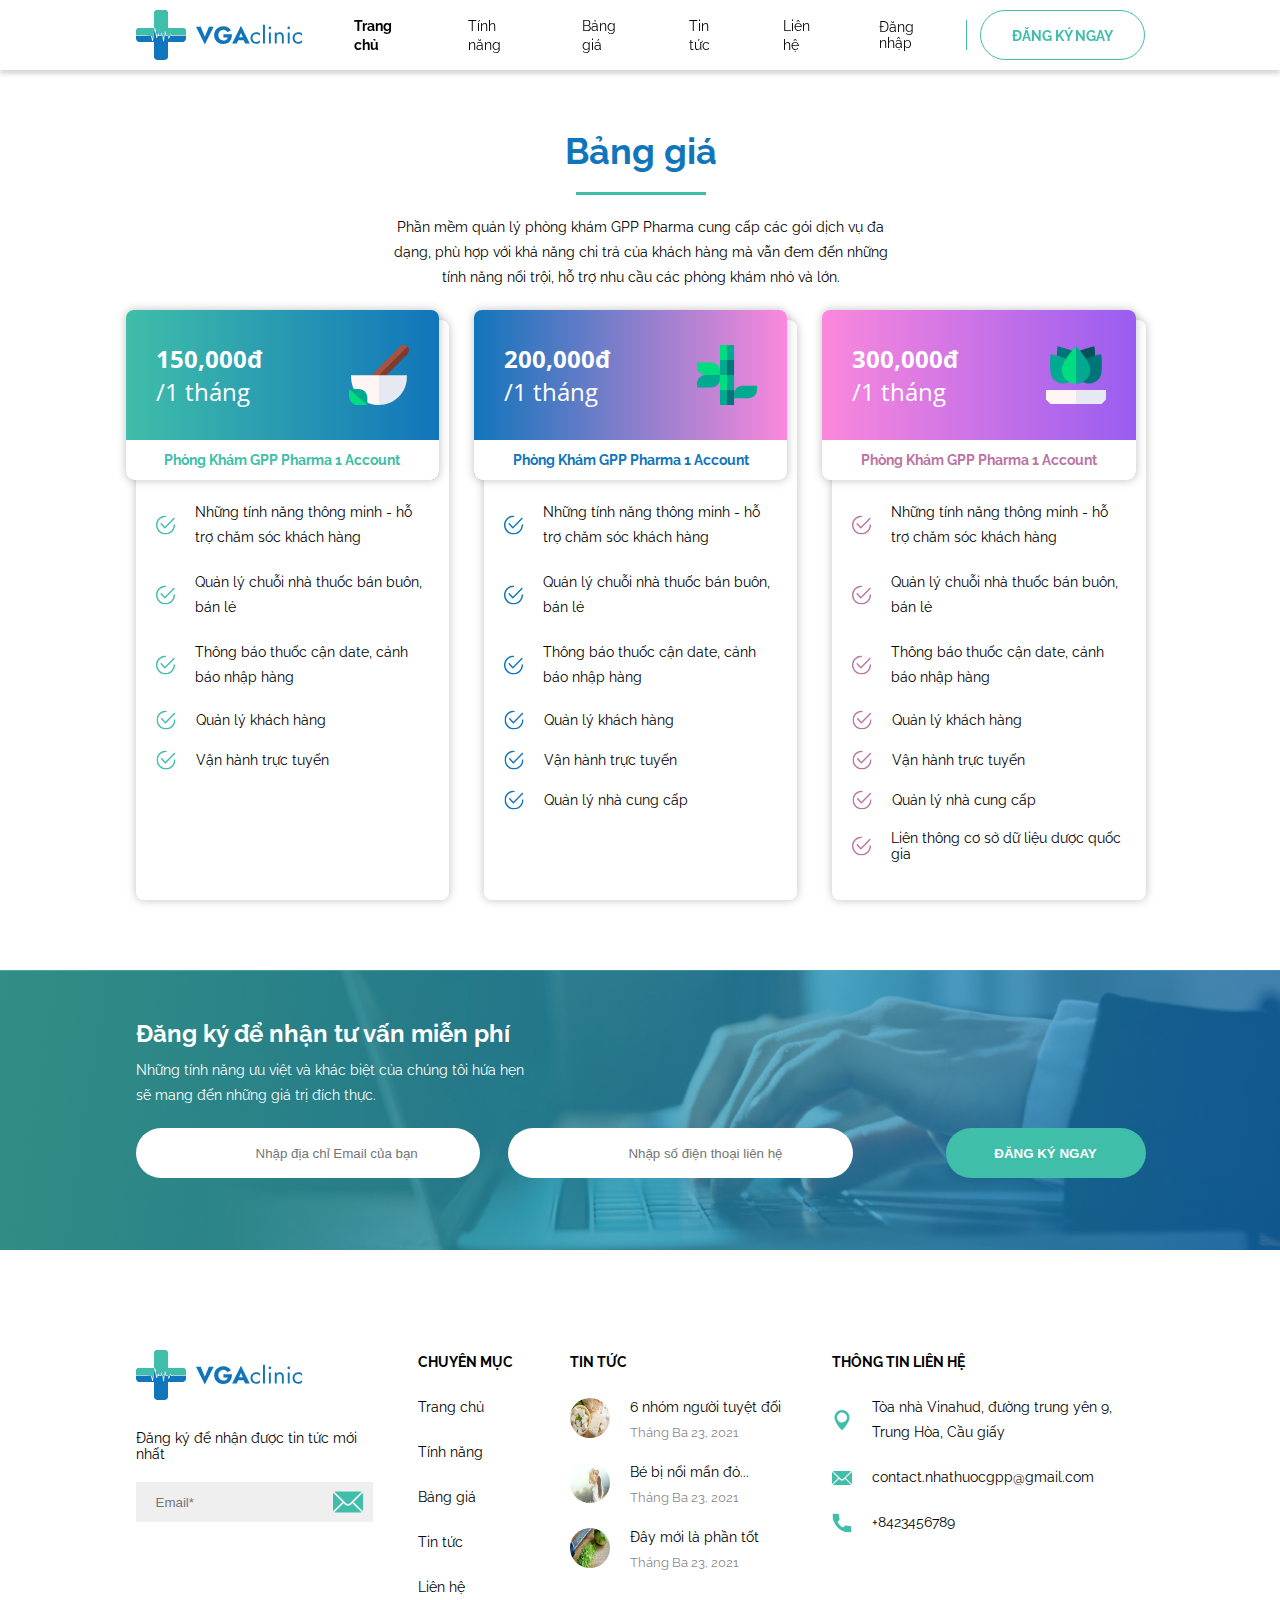
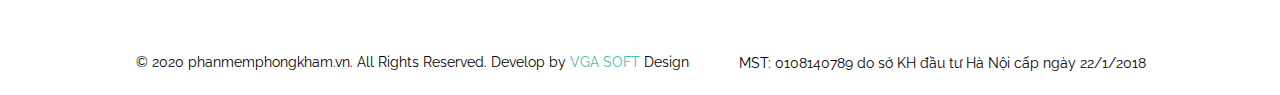
<file: PriceList.html>
<!DOCTYPE html>
<html lang="en">
  <head>
    <meta charset="UTF-8" />
    <meta http-equiv="X-UA-Compatible" content="IE=edge" />
    <meta name="viewport" content="width=device-width, initial-scale=1.0" />
    <title>Price List</title>
    <link rel="stylesheet" href="./css/main.css" />
    <link rel="stylesheet" href="./css/responsive.css" />
  </head>
  <body>
    <header class="padding flex">
      <a href="./index.html" class="header-logo flex">
        <img src="./images/logo-website.svg" alt="" />
      </a>
      <div class="user-res">
        <img src="./images/home/user-res.svg" alt="" />
        <img
          src="./images/home/nav-icon.svg"
          alt=""
          onclick="toggleNav()"
          class="nav-icon"
        />
      </div>
      <ul class="navigation flex">
        <div class="close-nav"></div>
        <li><a href="./index.html" class="active">Trang chủ</a></li>
        <li><a href="./Utilities.html">Tính năng</a></li>
        <li><a href="./PriceList.html">Bảng giá</a></li>
        <li><a href="./Article.html">Tin tức</a></li>
        <li><a href="./Contact.html">Liên hệ</a></li>
        <li class="flex">
          <!-- <div class="user flex">
            <img src="./images/home/user-res.svg" alt="" />
            <p>Nguyễn</p>
          </div> -->
          <a href="./SignIn.html" class="sign-out">
            <img src="./images/home/sign-in.svg" alt="" />
          </a>
          <a href="./SignIn.html">Đăng nhập</a>
          <a href="#dang-ky" class="button">Đăng ký ngay</a>
        </li>
      </ul>
    </header>

    <section class="price-list page padding flex">
      <div class="content">
        <p class="title-type-1">Bảng giá</p>
        <p class="title-type-2">MỨC GIÁ HỢP LÝ, QUẢN LÝ DỄ DÀNG</p>
        <div class="line"></div>
        <p class="short-description">
          Phần mềm quản lý phòng khám GPP Pharma cung cấp các gói dịch vụ đa
          dạng, phù hợp với khả năng chi trả của khách hàng mà vẫn đem đến những
          tính năng nổi trội, hỗ trợ nhu cầu các phòng khám nhỏ và lớn.
        </p>
        <a href="#" class="button">Đăng ký ngay</a>
      </div>
      <div class="price-list-box flex">
        <div class="price-box">
          <div class="content">
            <div class="part-1 flex">
              <p class="price"><span>150,000đ</span><br />/1 tháng</p>
              <img src="./images/home/price-1.svg" alt="" />
            </div>
            <p class="short-description">Phòng Khám GPP Pharma 1 Account</p>
          </div>
          <div class="list">
            <li class="flex">
              <img src="./images/home/check1.svg" alt="" />
              <p class="short-description active">
                Những tính năng thông minh - hỗ trợ chăm sóc khách hàng
              </p>
            </li>
            <li class="flex">
              <img src="./images/home/check1.svg" alt="" />
              <p class="short-description active">
                Quản lý chuỗi nhà thuốc bán buôn, bán lẻ
              </p>
            </li>
            <li class="flex">
              <img src="./images/home/check1.svg" alt="" />
              <p class="short-description active">
                Thông báo thuốc cận date, cảnh báo nhập hàng
              </p>
            </li>
            <li class="flex">
              <img src="./images/home/check1.svg" alt="" />
              <p class="short-description">Quản lý khách hàng</p>
            </li>
            <li class="flex">
              <img src="./images/home/check1.svg" alt="" />
              <p class="short-description">Vận hành trực tuyến</p>
            </li>
          </div>
        </div>

        <div class="price-box">
          <div class="content">
            <div class="part-1 flex">
              <p class="price"><span>200,000đ</span><br />/1 tháng</p>
              <img src="./images/home/price-2.svg" alt="" />
            </div>
            <p class="short-description">Phòng Khám GPP Pharma 1 Account</p>
          </div>
          <div class="list">
            <li class="flex">
              <img src="./images/home/check2.svg" alt="" />
              <p class="short-description active">
                Những tính năng thông minh - hỗ trợ chăm sóc khách hàng
              </p>
            </li>
            <li class="flex">
              <img src="./images/home/check2.svg" alt="" />
              <p class="short-description active">
                Quản lý chuỗi nhà thuốc bán buôn, bán lẻ
              </p>
            </li>
            <li class="flex">
              <img src="./images/home/check2.svg" alt="" />
              <p class="short-description active">
                Thông báo thuốc cận date, cảnh báo nhập hàng
              </p>
            </li>
            <li class="flex">
              <img src="./images/home/check2.svg" alt="" />
              <p class="short-description">Quản lý khách hàng</p>
            </li>
            <li class="flex">
              <img src="./images/home/check2.svg" alt="" />
              <p class="short-description">Vận hành trực tuyến</p>
            </li>
            <li class="flex">
              <img src="./images/home/check2.svg" alt="" />
              <p class="short-description">Quản lý nhà cung cấp</p>
            </li>
          </div>
        </div>

        <div class="price-box">
          <div class="content">
            <div class="part-1 flex">
              <p class="price"><span>300,000đ</span><br />/1 tháng</p>
              <img src="./images/home/price-3.svg" alt="" />
            </div>
            <p class="short-description">Phòng Khám GPP Pharma 1 Account</p>
          </div>
          <div class="list">
            <li class="flex">
              <img src="./images/home/check3.svg" alt="" />
              <p class="short-description active">
                Những tính năng thông minh - hỗ trợ chăm sóc khách hàng
              </p>
            </li>
            <li class="flex">
              <img src="./images/home/check3.svg" alt="" />
              <p class="short-description active">
                Quản lý chuỗi nhà thuốc bán buôn, bán lẻ
              </p>
            </li>
            <li class="flex">
              <img src="./images/home/check3.svg" alt="" />
              <p class="short-description active">
                Thông báo thuốc cận date, cảnh báo nhập hàng
              </p>
            </li>
            <li class="flex">
              <img src="./images/home/check3.svg" alt="" />
              <p class="short-description">Quản lý khách hàng</p>
            </li>
            <li class="flex">
              <img src="./images/home/check3.svg" alt="" />
              <p class="short-description">Vận hành trực tuyến</p>
            </li>
            <li class="flex">
              <img src="./images/home/check3.svg" alt="" />
              <p class="short-description">Quản lý nhà cung cấp</p>
            </li>
            <li class="flex">
              <img src="./images/home/check3.svg" alt="" />
              <p class="short-description">
                Liên thông cơ sở dữ liệu dược quốc gia
              </p>
            </li>
          </div>
        </div>
      </div>
    </section>

    <footer class="padding flex" id="dang-ky">
      <div class="sign-up-footer">
        <img src="./images/home/sign-up-footer-1.png" alt="" />
        <img src="./images/home/sign-up-footer-2.png" alt="" />
        <div class="content">
          <p class="title-type-1">Đăng ký để nhận tư vấn miễn phí</p>
          <p class="short-description">
            Những tính năng ưu việt và khác biệt của chúng tôi hứa hẹn sẽ mang
            đến những giá trị đích thực.
          </p>
        </div>
        <form class="flex">
          <div class="flex">
            <input
              type="email"
              required
              placeholder="Nhập địa chỉ Email của bạn"
            />
            <input
              type="text"
              required
              placeholder="Nhập số điện thoại liên hệ"
            />
          </div>
          <input type="submit" class="button" value="Đăng ký ngay" />
        </form>
      </div>
      <div class="logo-footer flex">
        <div class="footer-logo flex">
          <img src="./images/logo-website.svg" alt="" />
        </div>
        <div class="sign-up-footer-2">
          <p>Đăng ký để nhận được tin tức mới nhất</p>
          <form class="flex">
            <input type="text" placeholder="Email*" />
            <img src="./images/home/mail-footer.svg" alt="" />
          </form>
        </div>
      </div>
      <div class="contact-footer active">
        <p>Thông tin liên hệ</p>
        <div class="address flex">
          <img src="./images/home/address.svg" alt="" />
          <p>Tòa nhà Vinahud, đường trung yên 9, Trung Hòa, Cầu giấy</p>
        </div>
        <div class="email flex">
          <img src="./images/home/mail-footer.svg" alt="" />
          <p>contact.nhathuocgpp@gmail.com</p>
        </div>
        <div class="phone flex">
          <img src="./images/home/phone.svg" alt="" />
          <p>+8423456789</p>
        </div>
      </div>
      <div class="categories">
        <p>CHUYÊN MỤC</p>
        <ul>
          <li>
            <a href="#">Trang chủ</a>
          </li>
          <li>
            <a href="#">Tính năng</a>
          </li>
          <li>
            <a href="#">Bảng giá</a>
          </li>
          <li>
            <a href="#">Tin tức</a>
          </li>
          <li>
            <a href="#">Liên hệ</a>
          </li>
        </ul>
      </div>

      <div class="articles-footer flex">
        <p>TIN TỨC</p>
        <div class="article flex">
          <div class="image-box">
            <img src="./images/home/article-1.png" alt="" />
          </div>
          <div class="content">
            <p class="title-type-2">6 nhóm người tuyệt đối không...</p>
            <p class="date">Tháng Ba 23, 2021</p>
          </div>
        </div>

        <div class="article flex">
          <div class="image-box">
            <img src="./images/home/article-2.png" alt="" />
          </div>
          <div class="content">
            <p class="title-type-2">Bé bị nổi mẩn đỏ...</p>
            <p class="date">Tháng Ba 23, 2021</p>
          </div>
        </div>

        <div class="article flex">
          <div class="image-box">
            <img src="./images/home/article-3.png" alt="" />
          </div>
          <div class="content">
            <p class="title-type-2">Đây mới là phần tốt nhất của quả...</p>
            <p class="date">Tháng Ba 23, 2021</p>
          </div>
        </div>
      </div>

      <div class="contact-footer">
        <p>Thông tin liên hệ</p>
        <div class="address flex">
          <img src="./images/home/address.svg" alt="" />
          <p>Tòa nhà Vinahud, đường trung yên 9, Trung Hòa, Cầu giấy</p>
        </div>
        <div class="email flex">
          <img src="./images/home/mail-footer.svg" alt="" />
          <p>contact.nhathuocgpp@gmail.com</p>
        </div>
        <div class="phone flex">
          <img src="./images/home/phone.svg" alt="" />
          <p>+8423456789</p>
        </div>
      </div>
      <div class="reserved-box flex">
        <p>
          © 2020 phanmemphongkham.vn. All Rights Reserved. Develop by
          <a href="https://vgasoft.vn/">VGA SOFT</a>
          Design
        </p>
        <p>MST: 0108140789 do sở KH đầu tư Hà Nội cấp ngày 22/1/2018</p>
      </div>
    </footer>
    <script src="./index.js"></script>
  </body>
</html>
</file>
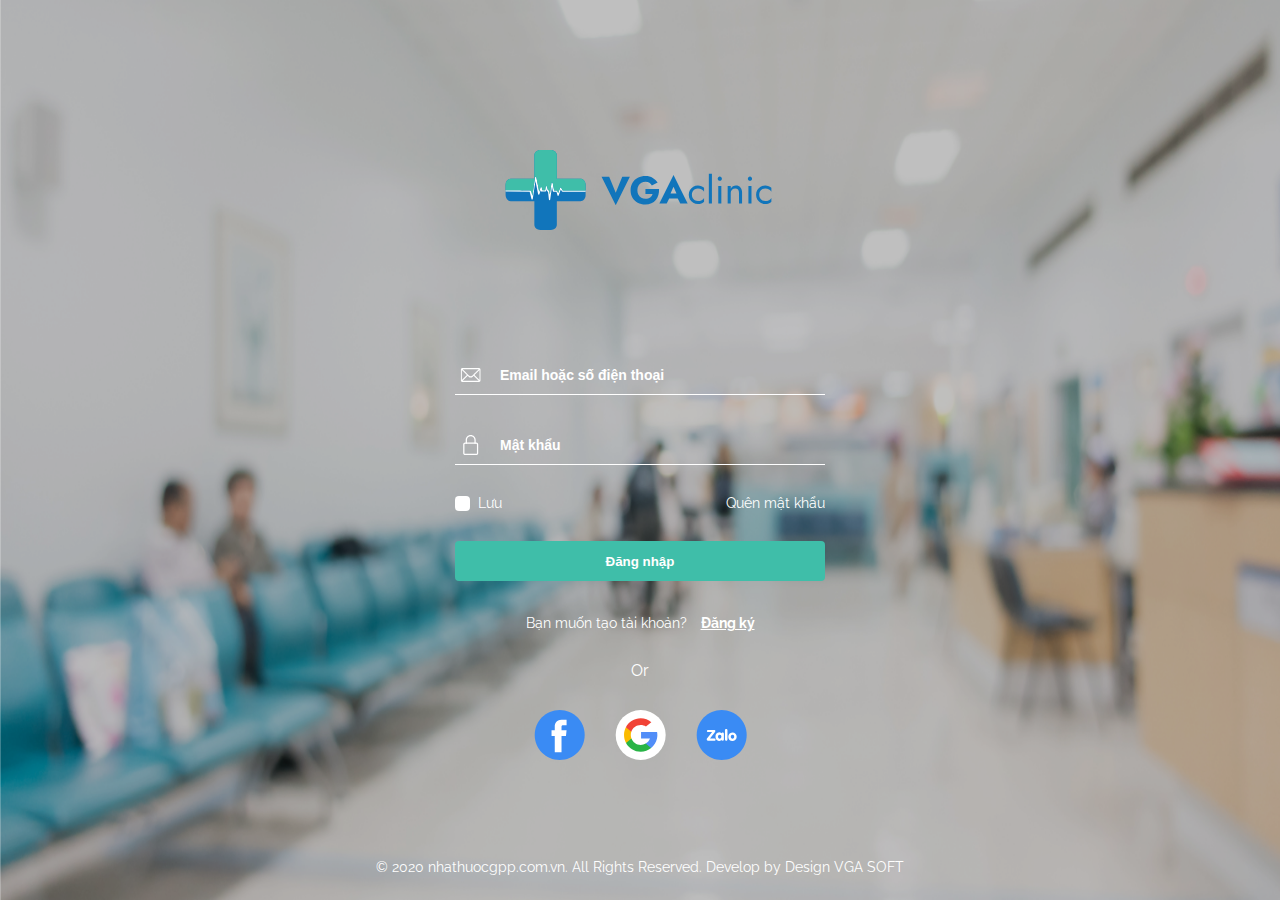
<file: SignIn.html>
<!DOCTYPE html>
<html lang="en">
  <head>
    <meta charset="UTF-8" />
    <meta http-equiv="X-UA-Compatible" content="IE=edge" />
    <meta name="viewport" content="width=device-width, initial-scale=1.0" />
    <title>SignIn</title>
    <link rel="stylesheet" href="./css/main.css" />
    <link rel="stylesheet" href="./css/responsive.css" />
  </head>
  <body>
    <section class="sign-in-page flex">
      <img src="./images/signIn/bg.png" alt="" />
      <a href="/index.html" class="page-logo flex">
        <img src="./images/logo-website.svg" alt="" />
      </a>
      <form>
        <div class="input-box">
          <input type="email" placeholder="Email hoặc số điện thoại" />
          <img src="./images/signIn/email.svg" alt="" />
        </div>
        <div class="input-box">
          <input type="password" placeholder="Mật khẩu" />
          <img src="./images/signIn/password.svg" alt="" />
        </div>
        <div class="save-user flex">
          <div class="flex">
            <input type="checkbox" name="save" id="save" />
            <label for="save">Lưu</label>
          </div>
          <a href="#">Quên mật khẩu</a>
        </div>
        <input type="submit" value="Đăng nhập" class="button" />
        <p>Bạn muốn tạo tài khoản? <a href="#">Đăng ký</a></p>
        <span>Or</span>
        <div class="social flex">
          <img src="./images/signIn/face.svg" alt="" />
          <img src="./images/signIn/google.svg" alt="" />
          <img src="./images/signIn/zalo.svg" alt="" />
        </div>
      </form>
      <p>
        © 2020 nhathuocgpp.com.vn. All Rights Reserved. Develop by Design
        <a target="_blank" href="https://vgasoft.vn/">VGA SOFT</a>
      </p>
    </section>
    <script src="./index.js"></script>
  </body>
</html>
</file>
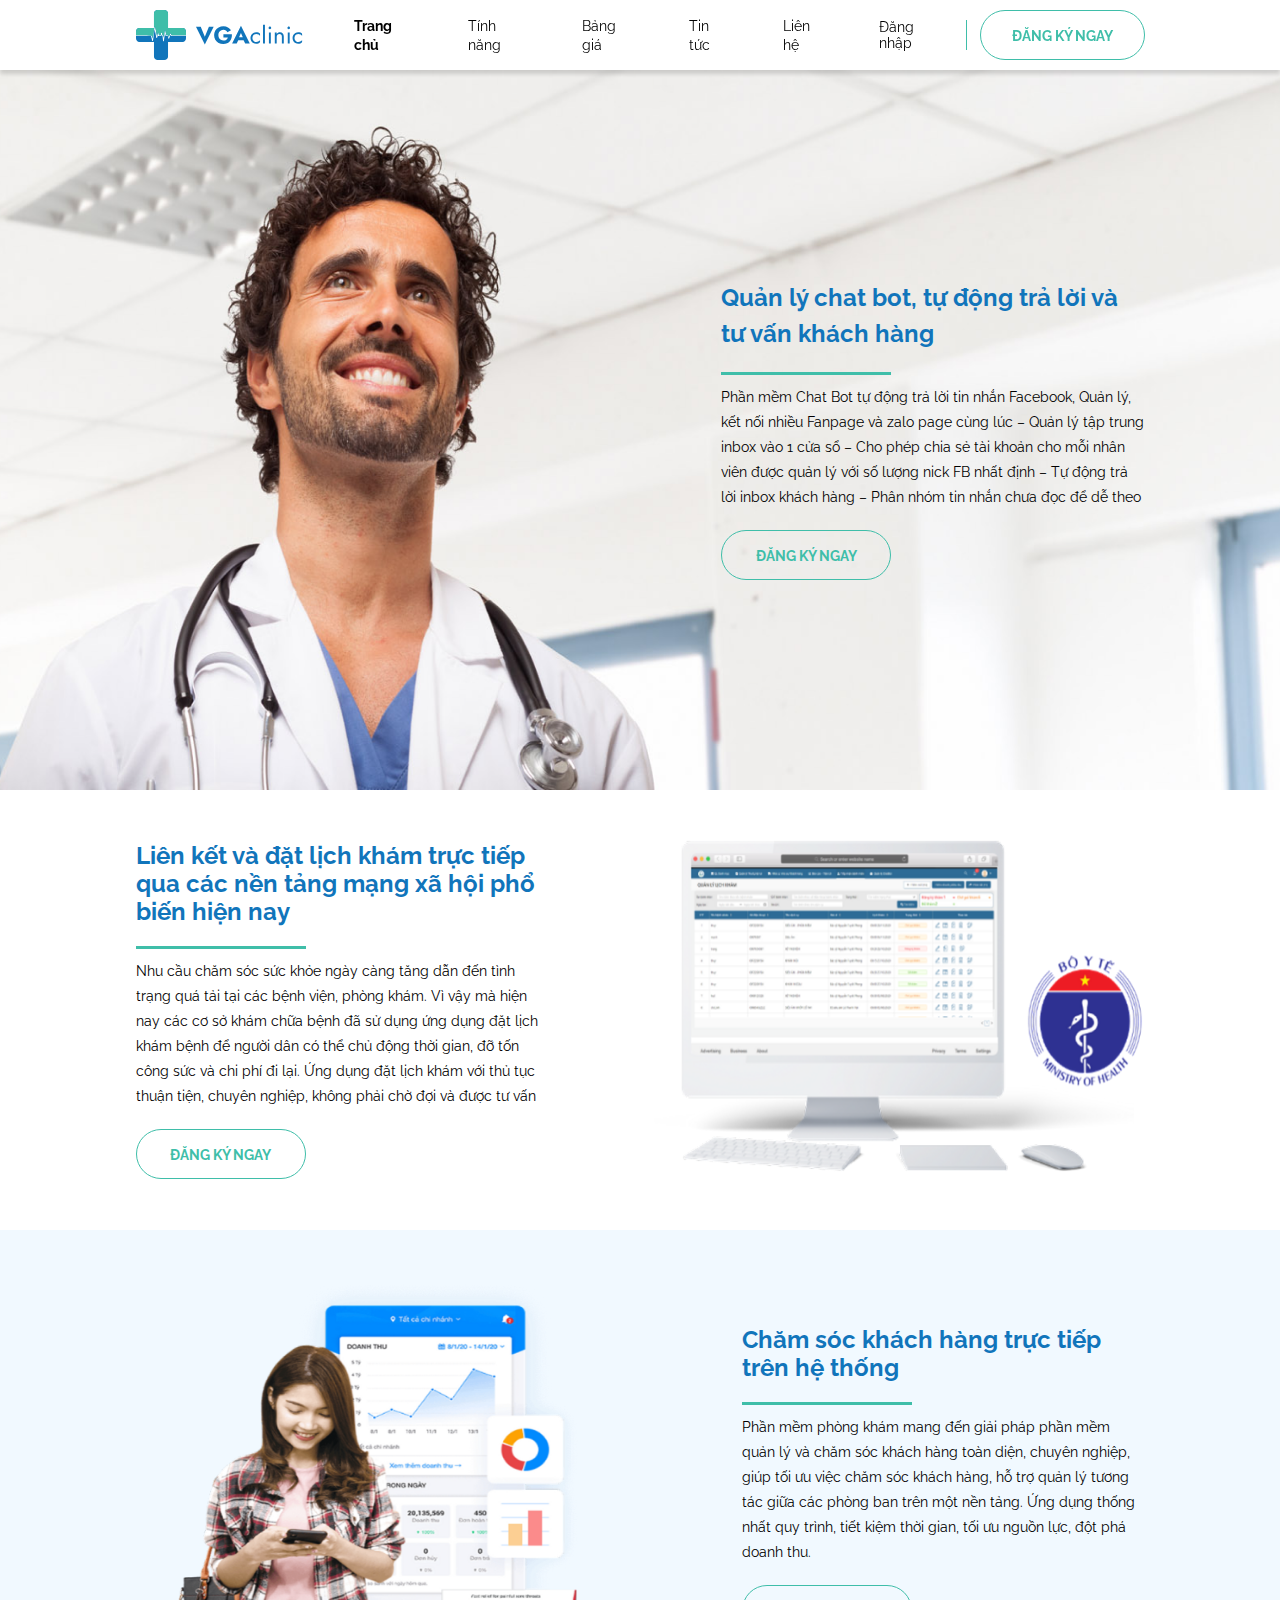
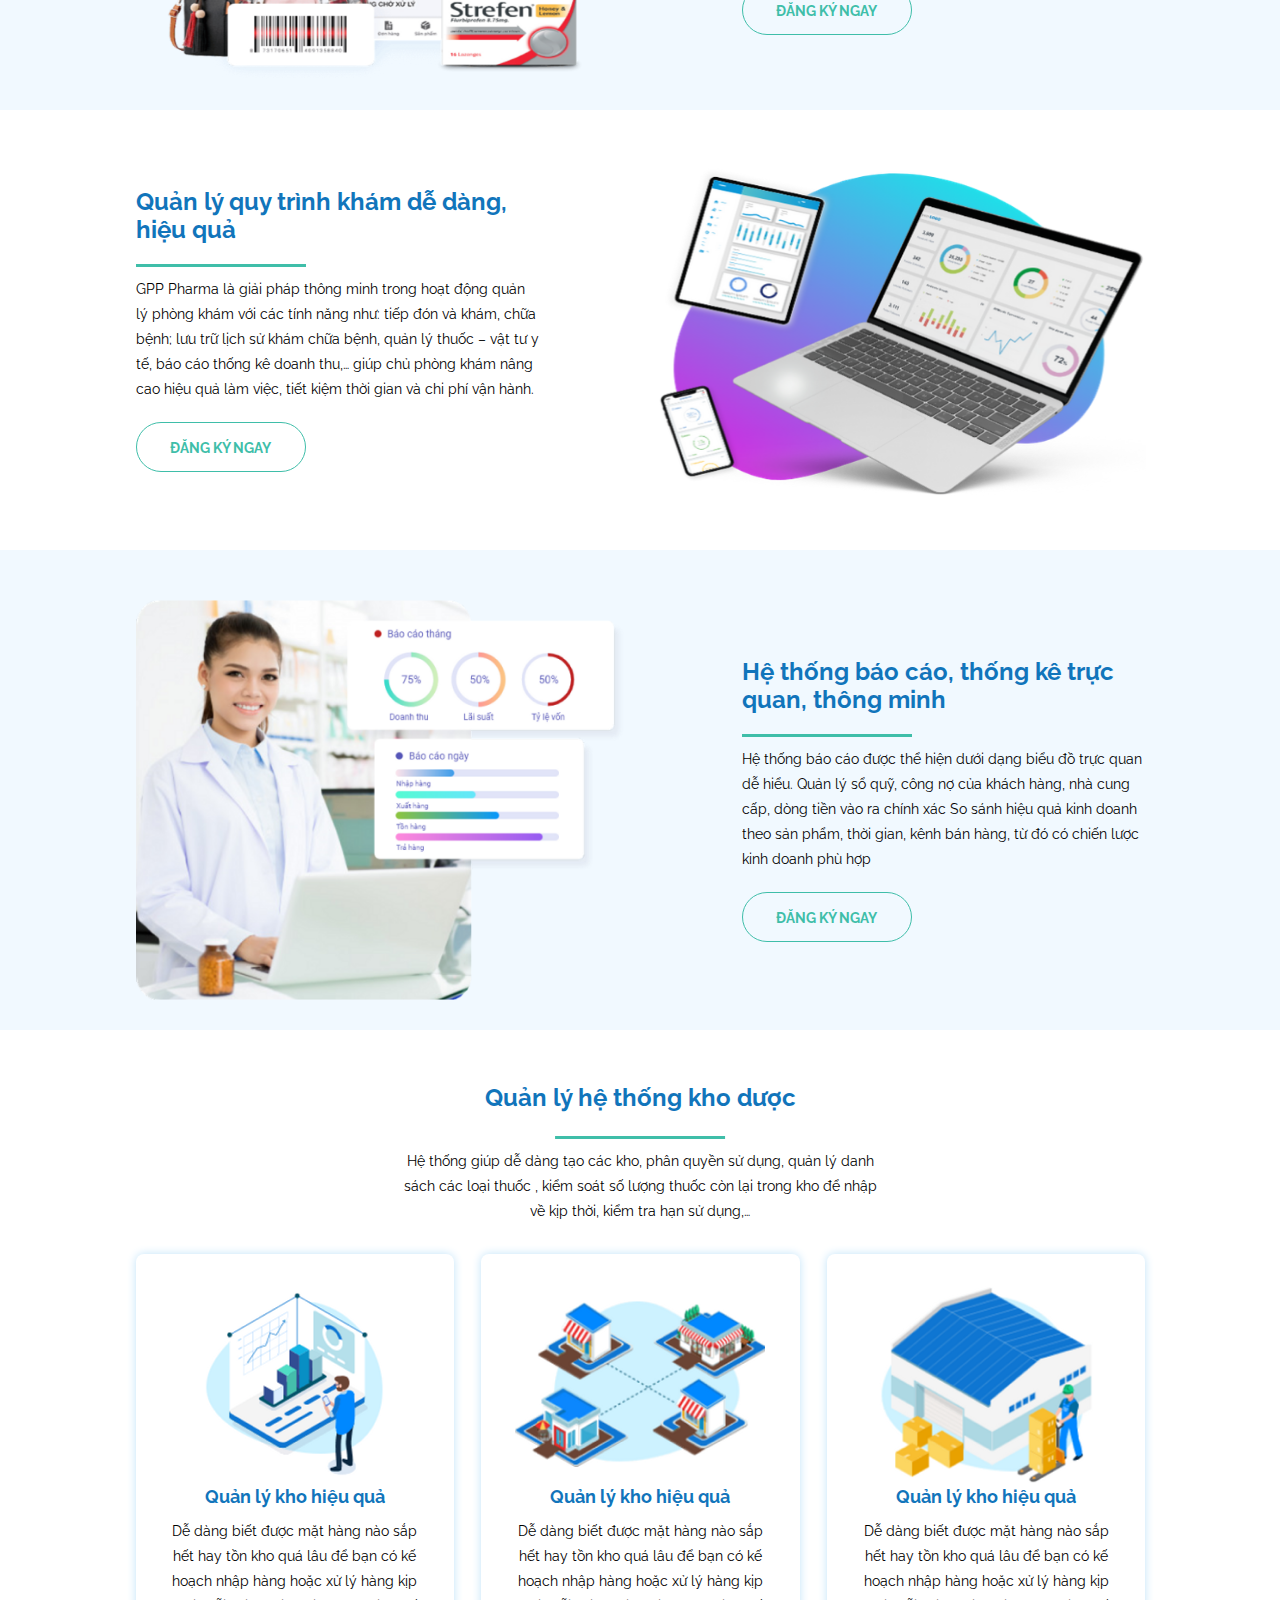
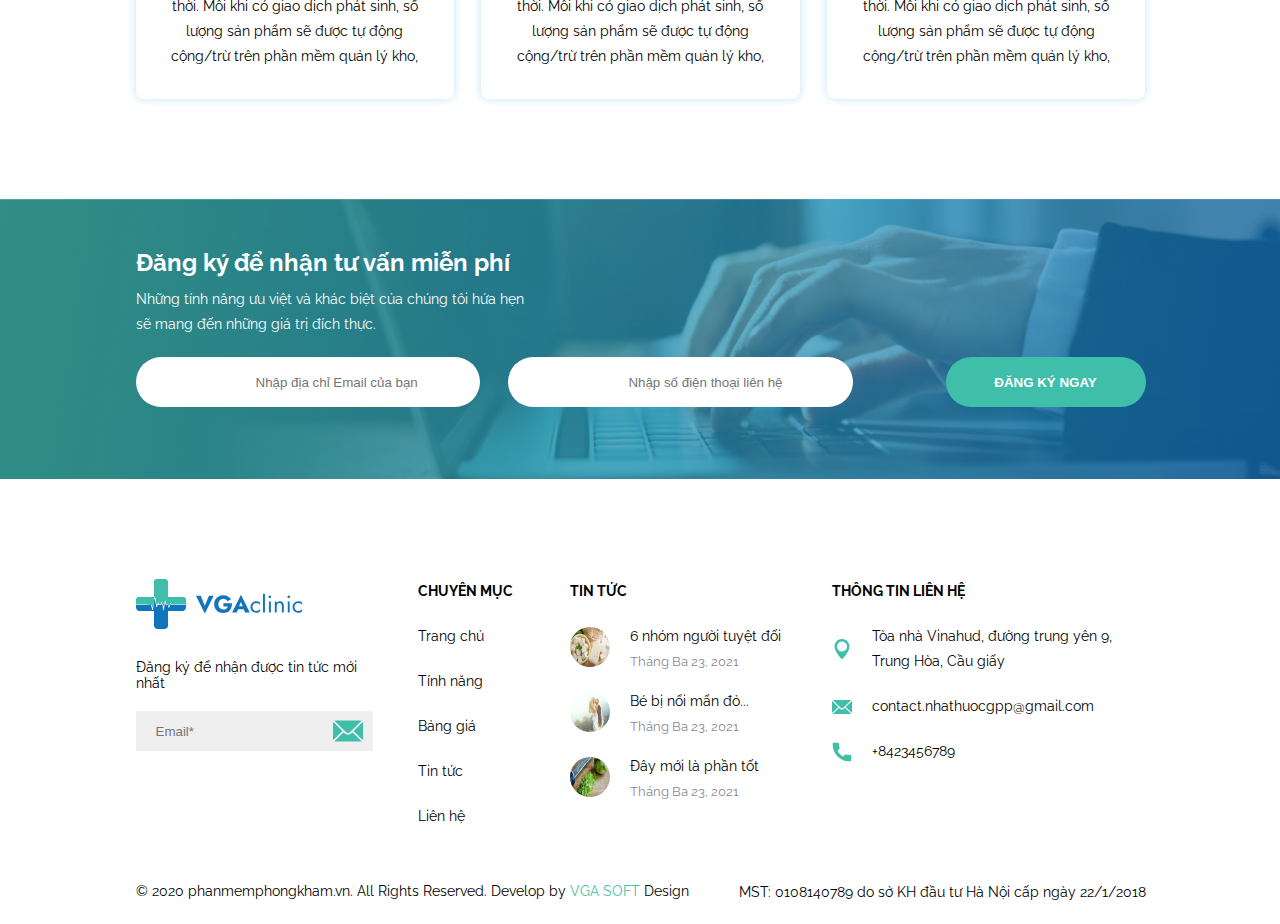
<file: Utilities.html>
<!DOCTYPE html>
<html lang="en">
  <head>
    <meta charset="UTF-8" />
    <meta http-equiv="X-UA-Compatible" content="IE=edge" />
    <meta name="viewport" content="width=device-width, initial-scale=1.0" />
    <title>Utilities Page</title>
    <link rel="stylesheet" href="./css/main.css" />
    <link rel="stylesheet" href="./css/responsive.css" />
  </head>
  <body>
    <header class="padding flex">
      <a href="./index.html" class="header-logo flex">
        <img src="./images/logo-website.svg" alt="" />
      </a>
      <div class="user-res">
        <img src="./images/home/user-res.svg" alt="" />
        <img
          src="./images/home/nav-icon.svg"
          alt=""
          onclick="toggleNav()"
          class="nav-icon"
        />
      </div>
      <ul class="navigation flex">
        <div class="close-nav"></div>
        <li><a href="./index.html" class="active">Trang chủ</a></li>
        <li><a href="./Utilities.html">Tính năng</a></li>
        <li><a href="./PriceList.html">Bảng giá</a></li>
        <li><a href="./Article.html">Tin tức</a></li>
        <li><a href="./Contact.html">Liên hệ</a></li>
        <li class="flex">
          <!-- <div class="user flex">
            <img src="./images/home/user-res.svg" alt="" />
            <p>Nguyễn</p>
          </div> -->
          <a href="./SignIn.html" class="sign-out">
            <img src="./images/home/sign-in.svg" alt="" />
          </a>
          <a href="./SignIn.html">Đăng nhập</a>
          <a href="#dang-ky" class="button">Đăng ký ngay</a>
        </li>
      </ul>
    </header>

    <section class="banner-utilities-page padding flex">
      <div class="img-banner">
        <p class="title-type-1 res">Tính năng</p>
        <img src="./images/utilities/banner-utilities.png" alt="" />
      </div>
      <div class="content">
        <p class="title-type-1">
          Quản lý chat bot, tự động trả lời và tư vấn khách hàng
        </p>
        <div class="line"></div>
        <p class="short-description">
          Phần mềm Chat Bot tự động trả lời tin nhắn Facebook, Quản lý, kết nối
          nhiều Fanpage và zalo page cùng lúc – Quản lý tập trung inbox vào 1
          cửa sổ – Cho phép chia sẻ tài khoản cho mỗi nhân viên được quản lý với
          số lượng nick FB nhất định – Tự động trả lời inbox khách hàng – Phân
          nhóm tin nhắn chưa đọc để dễ theo dõi – Tự động trả lời tin nhắn theo
          từ khóa .
        </p>
        <a href="#dang-ky" class="button-utilities-page">ĐĂNG KÝ NGAY</a>
      </div>
    </section>

    <section class="utilities-page-1">
      <div class="utility flex padding">
        <div class="content">
          <p class="title-type-1">
            Liên kết và đặt lịch khám trực tiếp qua các nền tảng mạng xã hội phổ
            biến hiện nay
          </p>
          <div class="line"></div>
          <p class="short-description">
            Nhu cầu chăm sóc sức khỏe ngày càng tăng dẫn đến tình trạng quá tải
            tại các bệnh viện, phòng khám. Vì vậy mà hiện nay các cơ sở khám
            chữa bệnh đã sử dụng ứng dụng đặt lịch khám bệnh để người dân có thể
            chủ động thời gian, đỡ tốn công sức và chi phí đi lại. Ứng dụng đặt
            lịch khám với thủ tục thuận tiện, chuyên nghiệp, không phải chờ đợi
            và được tư vấn chu đáo.
          </p>
          <a href="#dang-ky" class="button-utilities-page">ĐĂNG KÝ NGAY</a>
        </div>
        <div class="image-box">
          <img src="./images/utilities/utiity-1.png" alt="" />
        </div>
      </div>

      <div class="utility flex padding active">
        <div class="content">
          <p class="title-type-1">
            Chăm sóc khách hàng trực tiếp trên hệ thống
          </p>
          <div class="line"></div>
          <p class="short-description">
            Phần mềm phòng khám mang đến giải pháp phần mềm quản lý và chăm sóc
            khách hàng toàn diện, chuyên nghiệp, giúp tối ưu việc chăm sóc khách
            hàng, hỗ trợ quản lý tương tác giữa các phòng ban trên một nền tảng.
            Ứng dụng thống nhất quy trình, tiết kiệm thời gian, tối ưu nguồn
            lực, đột phá doanh thu.
          </p>
          <a href="#dang-ky" class="button-utilities-page">ĐĂNG KÝ NGAY</a>
        </div>
        <div class="image-box">
          <img src="./images/utilities/utiity-2.png" alt="" />
        </div>
      </div>

      <div class="utility flex padding">
        <div class="content">
          <p class="title-type-1">Quản lý quy trình khám dễ dàng, hiệu quả</p>
          <div class="line"></div>
          <p class="short-description">
            GPP Pharma là giải pháp thông minh trong hoạt động quản lý phòng
            khám với các tính năng như: tiếp đón và khám, chữa bệnh; lưu trữ
            lịch sử khám chữa bệnh, quản lý thuốc – vật tư y tế, báo cáo thống
            kê doanh thu,… giúp chủ phòng khám nâng cao hiệu quả làm việc, tiết
            kiệm thời gian và chi phí vận hành.
          </p>
          <a href="#dang-ky" class="button-utilities-page">ĐĂNG KÝ NGAY</a>
        </div>
        <div class="image-box">
          <img src="./images/utilities/utiity-3.png" alt="" />
        </div>
      </div>

      <div class="utility flex padding active">
        <div class="content">
          <p class="title-type-1">
            Hệ thống báo cáo, thống kê trực quan, thông minh
          </p>
          <div class="line"></div>
          <p class="short-description">
            Hệ thống báo cáo được thể hiện dưới dạng biểu đồ trực quan dễ hiểu.
            Quản lý sổ quỹ, công nợ của khách hàng, nhà cung cấp, dòng tiền vào
            ra chính xác So sánh hiệu quả kinh doanh theo sản phẩm, thời gian,
            kênh bán hàng, từ đó có chiến lược kinh doanh phù hợp
          </p>
          <a href="#dang-ky" class="button-utilities-page">ĐĂNG KÝ NGAY</a>
        </div>
        <div class="image-box">
          <img src="./images/utilities/utiity-4.png" alt="" />
        </div>
      </div>
    </section>

    <section class="utilities-page-2 padding">
      <div class="content">
        <p class="title-type-1">Quản lý hệ thống kho dược</p>
        <div class="line"></div>
        <p class="short-description">
          Hệ thống giúp dễ dàng tạo các kho, phân quyền sử dụng, quản lý danh
          sách các loại thuốc , kiểm soát số lượng thuốc còn lại trong kho để
          nhập về kịp thời, kiểm tra hạn sử dụng,…
        </p>
      </div>
      <div class="utilities-list flex">
        <div class="utility flex">
          <div class="image-box">
            <img src="./images/utilities/utiity-5.png" alt="" />
          </div>
          <div class="content">
            <p class="title-type-2">Quản lý kho hiệu quả</p>
            <p class="short-description">
              Dễ dàng biết được mặt hàng nào sắp hết hay tồn kho quá lâu để bạn
              có kế hoạch nhập hàng hoặc xử lý hàng kịp thời. Mỗi khi có giao
              dịch phát sinh, số lượng sản phẩm sẽ được tự động cộng/trừ trên
              phần mềm quản lý kho, giúp kiểm soát chính xác hàng hóa trong kho.
            </p>
          </div>
        </div>

        <div class="utility flex">
          <div class="image-box">
            <img src="./images/utilities/utiity-6.png" alt="" />
          </div>
          <div class="content">
            <p class="title-type-2">Quản lý kho hiệu quả</p>
            <p class="short-description">
              Dễ dàng biết được mặt hàng nào sắp hết hay tồn kho quá lâu để bạn
              có kế hoạch nhập hàng hoặc xử lý hàng kịp thời. Mỗi khi có giao
              dịch phát sinh, số lượng sản phẩm sẽ được tự động cộng/trừ trên
              phần mềm quản lý kho, giúp kiểm soát chính xác hàng hóa trong kho.
            </p>
          </div>
        </div>

        <div class="utility flex active">
          <div class="image-box">
            <img src="./images/utilities/utiity-7.png" alt="" />
          </div>
          <div class="content">
            <p class="title-type-2">Quản lý kho hiệu quả</p>
            <p class="short-description">
              Dễ dàng biết được mặt hàng nào sắp hết hay tồn kho quá lâu để bạn
              có kế hoạch nhập hàng hoặc xử lý hàng kịp thời. Mỗi khi có giao
              dịch phát sinh, số lượng sản phẩm sẽ được tự động cộng/trừ trên
              phần mềm quản lý kho, giúp kiểm soát chính xác hàng hóa trong kho.
            </p>
          </div>
        </div>
      </div>
    </section>

    <footer class="padding flex" id="dang-ky">
      <div class="sign-up-footer">
        <img src="./images/home/sign-up-footer-1.png" alt="" />
        <img src="./images/home/sign-up-footer-2.png" alt="" />
        <div class="content">
          <p class="title-type-1">Đăng ký để nhận tư vấn miễn phí</p>
          <p class="short-description">
            Những tính năng ưu việt và khác biệt của chúng tôi hứa hẹn sẽ mang
            đến những giá trị đích thực.
          </p>
        </div>
        <form class="flex">
          <div class="flex">
            <input
              type="email"
              required
              placeholder="Nhập địa chỉ Email của bạn"
            />
            <input
              type="text"
              required
              placeholder="Nhập số điện thoại liên hệ"
            />
          </div>
          <input type="submit" class="button" value="Đăng ký ngay" />
        </form>
      </div>
      <div class="logo-footer flex">
        <div class="footer-logo flex">
          <img src="./images/logo-website.svg" alt="" />
        </div>
        <div class="sign-up-footer-2">
          <p>Đăng ký để nhận được tin tức mới nhất</p>
          <form class="flex">
            <input type="text" placeholder="Email*" />
            <img src="./images/home/mail-footer.svg" alt="" />
          </form>
        </div>
      </div>
      <div class="contact-footer active">
        <p>Thông tin liên hệ</p>
        <div class="address flex">
          <img src="./images/home/address.svg" alt="" />
          <p>Tòa nhà Vinahud, đường trung yên 9, Trung Hòa, Cầu giấy</p>
        </div>
        <div class="email flex">
          <img src="./images/home/mail-footer.svg" alt="" />
          <p>contact.nhathuocgpp@gmail.com</p>
        </div>
        <div class="phone flex">
          <img src="./images/home/phone.svg" alt="" />
          <p>+8423456789</p>
        </div>
      </div>
      <div class="categories">
        <p>CHUYÊN MỤC</p>
        <ul>
          <li>
            <a href="#">Trang chủ</a>
          </li>
          <li>
            <a href="#">Tính năng</a>
          </li>
          <li>
            <a href="#">Bảng giá</a>
          </li>
          <li>
            <a href="#">Tin tức</a>
          </li>
          <li>
            <a href="#">Liên hệ</a>
          </li>
        </ul>
      </div>

      <div class="articles-footer flex">
        <p>TIN TỨC</p>
        <div class="article flex">
          <div class="image-box">
            <img src="./images/home/article-1.png" alt="" />
          </div>
          <div class="content">
            <p class="title-type-2">6 nhóm người tuyệt đối không...</p>
            <p class="date">Tháng Ba 23, 2021</p>
          </div>
        </div>

        <div class="article flex">
          <div class="image-box">
            <img src="./images/home/article-2.png" alt="" />
          </div>
          <div class="content">
            <p class="title-type-2">Bé bị nổi mẩn đỏ...</p>
            <p class="date">Tháng Ba 23, 2021</p>
          </div>
        </div>

        <div class="article flex">
          <div class="image-box">
            <img src="./images/home/article-3.png" alt="" />
          </div>
          <div class="content">
            <p class="title-type-2">Đây mới là phần tốt nhất của quả...</p>
            <p class="date">Tháng Ba 23, 2021</p>
          </div>
        </div>
      </div>

      <div class="contact-footer">
        <p>Thông tin liên hệ</p>
        <div class="address flex">
          <img src="./images/home/address.svg" alt="" />
          <p>Tòa nhà Vinahud, đường trung yên 9, Trung Hòa, Cầu giấy</p>
        </div>
        <div class="email flex">
          <img src="./images/home/mail-footer.svg" alt="" />
          <p>contact.nhathuocgpp@gmail.com</p>
        </div>
        <div class="phone flex">
          <img src="./images/home/phone.svg" alt="" />
          <p>+8423456789</p>
        </div>
      </div>
      <div class="reserved-box flex">
        <p>
          © 2020 phanmemphongkham.vn. All Rights Reserved. Develop by
          <a href="https://vgasoft.vn/">VGA SOFT</a>
          Design
        </p>
        <p>MST: 0108140789 do sở KH đầu tư Hà Nội cấp ngày 22/1/2018</p>
      </div>
    </footer>
    <script src="./index.js"></script>
  </body>
</html>
</file>
<file: css/main.css>
@import url("https://fonts.googleapis.com/css2?family=Raleway:ital,wght@0,100;0,200;0,300;0,400;0,500;0,600;0,700;0,800;0,900;1,100;1,200;1,300;1,400;1,500;1,600;1,700;1,800;1,900&display=swap");
@import url("https://fonts.googleapis.com/css2?family=Poppins:ital,wght@0,300;0,400;0,500;0,600;0,700;0,800;1,300;1,400;1,500;1,600;1,700;1,800;1,900&display=swap");
@import url("https://fonts.googleapis.com/css2?family=Lato:ital,wght@0,700;1,700&display=swap");
@import url("https://fonts.googleapis.com/css2?family=Roboto:wght@700&display=swap");
@import url("https://fonts.googleapis.com/css2?family=Jost:ital,wght@0,100;0,200;0,300;0,400;0,500;0,600;0,700;0,800;0,900;1,100;1,200;1,300;1,400;1,500;1,600;1,700;1,800;1,900&display=swap");
@import url("https://fonts.googleapis.com/css2?family=Open+Sans:wght@700&display=swap");
* {
  margin: 0;
  padding: 0;
  box-sizing: border-box;
}

body {
  font-family: "Raleway", sans-serif !important;
  overflow-y: none;
}

body::-webkit-scrollbar {
  /* WebKit */
  -webkit-box-shadow: inset 0 0 6px rgba(0, 0, 0, 0.3);
  width: 5px;
  height: 100%;
}

p,
a {
  font-size: 14px;
  line-height: 25px;
  text-decoration: none;
  margin-bottom: 0px !important;
}

.content {
  padding-top: 0px !important;
  margin: 0px !important;
}

.title-type-1 {
  font-size: 24px;
  line-height: 28px;
  font-weight: bold;
  overflow: hidden;
}
.title-type-1 span {
  color: #1175bb;
}

.title-type-2 {
  font-size: 18px;
  line-height: 21px;
  overflow: hidden;
  font-weight: bold;
  padding-left: 0px !important;
  width: 100% !important;
  padding-left: 0px;
}
.title-type-2 span {
  color: #3fbea9;
}

.short-description {
  overflow: hidden;
}

.button {
  display: inline-block;
  width: 100px;
  height: 50px;
  background: #3fbea9;
  border-radius: 25px;
  font-weight: bold;
  text-align: center;
  color: #fff;
  border: none;
  cursor: pointer;
}

.button.active {
  width: 130px;
}

.padding {
  padding-right: 174px;
  padding-left: 175px;
}

.flex {
  display: flex;
  align-items: center;
  justify-content: space-between;
}

.pagination {
  width: 100%;
  min-height: 30px;
  display: flex;
  align-items: center;
  justify-content: center;
  flex-wrap: wrap;
  margin-bottom: 0px !important;
  margin-top: 20px;
}
.pagination li {
  list-style: none;
  margin: 0px 15px 0px 0px;
  cursor: pointer;
}
.pagination li p {
  width: 15px;
  height: 100%;
  text-align: center;
  border-radius: 7.5px;
  color: #000;
}
.pagination .active p {
  background: #3fbea9;
  color: #fff;
}

.contact,
.contact-footer {
  height: 100%;
}
.contact > p,
.contact-footer > p {
  text-transform: uppercase;
  font-weight: bold;
}
.contact .address,
.contact .phone,
.contact .email,
.contact-footer .address,
.contact-footer .phone,
.contact-footer .email {
  margin-top: 20px;
  justify-content: flex-start;
}
.contact .address img,
.contact .phone img,
.contact .email img,
.contact-footer .address img,
.contact-footer .phone img,
.contact-footer .email img {
  width: 20px;
  height: 20px;
  margin-right: 20px;
}
.contact .address p,
.contact .phone p,
.contact .email p,
.contact-footer .address p,
.contact-footer .phone p,
.contact-footer .email p {
  width: calc(100% - 40px);
  line-height: 25px;
}

.line {
  width: 170px;
  border-bottom: 3px solid #3fbea9;
  margin-top: 20px;
}

header {
  position: fixed;
  top: 0;
  left: 0;
  width: 100%;
  height: 70px;
  box-shadow: 0px 4px 4px rgba(0, 0, 0, 0.15);
  background: #fff;
  z-index: 100;
}
header .header-logo p {
  font-size: 18px;
  line-height: 21px;
  font-weight: 600;
  color: #1175bb;
  margin-left: 10px;
}
header .header-logo p span {
  font-weight: bold;
}
header .user-res {
  display: none;
  position: relative;
}
header .user-res .box {
  position: absolute;
  bottom: -120px;
  right: 0;
  min-width: 180px;
  height: 150px;
  padding-top: 20px;
  padding-left: 20px;
  background: #fff;
  box-shadow: 0px 0px 4px rgba(0, 0, 0, 0.15);
  border-radius: 8px;
  z-index: -100;
  opacity: 0;
  transition: 0.3s;
}
header .user-res .box p {
  color: #000;
}
header .user-res .box .image-box {
  justify-content: flex-start;
  margin-bottom: 20px;
}
header .user-res .box .image-box img {
  width: 50px;
  height: 50px;
  border-radius: 50%;
  margin-right: 10px;
}
header .user-res .box .image-box p {
  font-weight: bold;
}
header .user-res .box .content p {
  margin-bottom: 10px;
  border-radius: 6px;
  transition: 0.3s;
  font-weight: normal;
}
header .user-res .box .content p:hover {
  background: #f2f2f2;
}
header .user-res .box.active {
  bottom: -160px;
  opacity: 1;
  z-index: 100;
}
header .navigation {
  height: 30px;
  margin-bottom: 0px;
}
header .navigation li {
  list-style: none;
  margin-left: 50px;
}
header .navigation li a {
  line-height: 16px;
  color: #000;
}
header .navigation li .active {
  font-weight: bold;
}
header .navigation li:last-child {
  margin-left: 0px;
}
header .navigation li:last-child .user {
  position: relative;
  justify-content: flex-start;
  width: 130px;
  height: 30px;
  background: #3fbea9;
  border-radius: 25px;
  color: #fff;
  cursor: pointer;
  margin-left: 22px;
}
header .navigation li:last-child .user > img {
  position: relative;
  left: 4px;
  height: 25px;
  width: 25px;
}
header .navigation li:last-child .user > p {
  margin-left: 10px;
  margin-right: 10px;
  max-width: 100px;
  overflow: hidden;
}
header .navigation li:last-child .user .box {
  position: absolute;
  display: none;
  bottom: -120px;
  left: 0;
  width: 270px;
  height: 150px;
  padding-top: 20px;
  padding-left: 20px;
  background: #fff;
  box-shadow: 0px 0px 4px rgba(0, 0, 0, 0.15);
  border-radius: 8px;
  z-index: -100;
  opacity: 0;
  transition: 0.3s;
}
header .navigation li:last-child .user .box p {
  color: #000;
}
header .navigation li:last-child .user .box .image-box {
  justify-content: flex-start;
  margin-bottom: 20px;
}
header .navigation li:last-child .user .box .image-box img {
  width: 50px;
  height: 50px;
  border-radius: 50%;
  margin-right: 10px;
}
header .navigation li:last-child .user .box .image-box p {
  font-weight: bold;
}
header .navigation li:last-child .user .box .content p {
  margin-bottom: 10px;
  border-radius: 6px;
  transition: 0.3s;
  font-weight: normal;
}
header .navigation li:last-child .user .box .content p:hover {
  background: #f2f2f2;
}
header .navigation li:last-child .user .box.active {
  display: initial;
  bottom: -160px;
  opacity: 1;
  z-index: 100;
}
header .navigation li:last-child .sign-out {
  display: none;
}
header .navigation li:last-child a {
  margin-left: 50px;
}
header .navigation li:last-child .button {
  position: relative;
  margin-left: 30px;
  line-height: 30px;
  color: #fff;
  background: #fff;
  border: 1px solid #3fbea9;
  border-radius: 25px;
  color: #3fbea9;
  width: 170px;
  height: 50px;
  line-height: 50px;
  text-transform: uppercase;
}
header .navigation li:last-child .button.active {
  background: #3fbea9;
  color: #fff;
  height: 30px;
  line-height: 30px;
  text-transform: inherit;
  width: 150px;
}
header .navigation li:last-child .button:after {
  content: "";
  position: absolute;
  top: 50%;
  transform: translateY(-50%);
  left: -15px;
  width: 1px;
  height: 30px;
  background: #3fbea9;
}

.banner-home {
  position: relative;
  top: 70px;
  height: 600px;
  justify-content: center;
}
.banner-home img {
  position: absolute;
  top: 0;
  left: 0;
  width: 100%;
  height: 100%;
}
.banner-home img:nth-child(1) {
  z-index: -1;
}
.banner-home img:nth-child(2) {
  z-index: -2;
}
.banner-home .content {
  flex-direction: column;
  width: 45%;
}
.banner-home .content .title-type-1 {
  font-family: "Jost";
  color: #fff;
  font-size: 96px;
  line-height: 139px;
  text-align: center;
  font-weight: bold;
  text-shadow: 0px 0px 50px rgba(0, 0, 0, 0.25);
}

.utility-home-1 {
  margin-top: 140px;
  align-items: flex-start;
}
.utility-home-1 .content {
  width: 57%;
}
.utility-home-1 .content .title-type-1 {
  color: #1175bb;
}
.utility-home-1 .content .line {
  margin-bottom: 20px;
}
.utility-home-1 .content .utilities-list li {
  margin-bottom: 20px;
  align-items: flex-start;
}
.utility-home-1 .content .utilities-list li img {
  width: 30px;
  left: 30px;
  margin-right: 20px;
}
.utility-home-1 .content .utilities-list li .details .title-type-2 {
  color: #bc74a5;
  line-height: 25px;
}
.utility-home-1 .content .utilities-list li .details .short-description {
  margin-top: 10px;
  max-height: 75px;
}
.utility-home-1 .image-box {
  width: 40%;
  height: 310px;
}
.utility-home-1 .image-box img {
  width: 100%;
  height: 100%;
  filter: drop-shadow(0px 0px 10px rgba(0, 0, 0, 0.15));
  border-radius: 8px;
}

.utility-home-2 {
  position: relative;
  padding: 0px 274px 0px 275px;
  margin-top: 70px;
  overflow: hidden;
}
.utility-home-2 > img {
  position: absolute;
  width: 300px;
  height: 300px;
  z-index: -1;
}
.utility-home-2 > img:nth-child(1) {
  top: 50px;
  left: -50px;
}
.utility-home-2 > img:nth-child(2) {
  bottom: 0px;
  right: -50px;
}
.utility-home-2 .image-box {
  width: 48.4%;
}
.utility-home-2 .image-box .title-type-1 {
  color: #1175bb;
}
.utility-home-2 .image-box img {
  margin-top: 20px;
  width: 100%;
  height: 300px;
}
.utility-home-2 .content {
  width: 48.4%;
}
.utility-home-2 .content .title-type-2.res {
  display: none;
}
.utility-home-2 .content .utilities-list li {
  position: relative;
  height: 200px;
  box-shadow: 0px 0px 4px rgba(0, 0, 0, 0.15);
  border-radius: 16px;
  margin-bottom: 30px;
  padding: 0px 30px;
}
.utility-home-2 .content .utilities-list li .icon {
  position: absolute;
  top: 0;
  right: 0;
}
.utility-home-2 .content .utilities-list li .img {
  width: 67px;
  height: 67px;
  margin-right: 20px;
}
.utility-home-2 .content .utilities-list li .details .title-type-2 {
  color: #bc74a5;
  line-height: 25px;
}
.utility-home-2 .content .utilities-list li .details .short-description {
  margin-top: 10px;
  max-height: 75px;
}

.price-list {
  position: relative;
  margin-top: 70px;
  padding-top: 40px;
  padding-right: 74px;
  padding-bottom: 70px;
  height: 690px;
}
.price-list > img {
  position: absolute;
  top: -20px;
  width: 51%;
  height: calc(100% + 20px);
  z-index: 1;
}
.price-list > img:nth-child(1) {
  left: 0;
}
.price-list > img:nth-child(2) {
  right: 0;
}
.price-list .button {
  margin-top: 30px;
  width: 170px;
  text-transform: uppercase;
  line-height: 50px;
  box-shadow: 0px 0px 10px 2px rgba(255, 255, 255, 0.15);
  z-index: 2;
}
.price-list > .content {
  width: 29%;
  z-index: 2;
}
.price-list > .content .title-type-1 {
  color: #fff;
  text-transform: uppercase;
}
.price-list > .content .title-type-2 {
  text-transform: uppercase;
  color: #fff;
  margin-top: 20px;
}
.price-list > .content .short-description {
  margin-top: 20px;
  color: #fff;
}
.price-list .price-list-box {
  width: 68.5%;
  height: 580px;
  z-index: 2;
}
.price-list .price-list-box .price-box {
  width: 31%;
  height: 100%;
  background: #fff;
  border-radius: 8px;
  box-shadow: 0px 0px 10px rgba(255, 255, 255, 0.25);
}
.price-list .price-list-box .price-box .content {
  position: relative;
  top: -10px;
  left: -10px;
  height: 150px;
  background: linear-gradient(90deg, #3fbea9 0%, #1175bb 100%);
  box-shadow: 0px 0px 10px rgba(0, 0, 0, 0.25);
  border-radius: 8px;
}
.price-list .price-list-box .price-box .content .part-1 {
  height: 110px;
  padding: 0px 30px;
}
.price-list .price-list-box .price-box .content .part-1 img {
  width: 60px;
  height: 60px;
}
.price-list .price-list-box .price-box .content .part-1 .price {
  font-family: "Open Sans";
  color: #fff;
}
.price-list .price-list-box .price-box .content .part-1 .price span {
  font-weight: bold;
}
.price-list .price-list-box .price-box .content .short-description {
  background: #fff;
  height: 40px;
  border-radius: 0px 0px 8px 8px;
  text-align: center;
  line-height: 40px;
  font-weight: bold;
  color: #3fbea9;
}
.price-list .price-list-box .price-box .list {
  padding: 10px 20px 20px;
}
.price-list .price-list-box .price-box .list li {
  margin-bottom: 20px;
  justify-content: flex-start;
}
.price-list .price-list-box .price-box .list li img {
  width: 20px;
  height: 20px;
  margin-right: 20px;
}
.price-list .price-list-box .price-box .list li .short-description {
  line-height: 16px;
}
.price-list .price-list-box .price-box .list li .short-description.active {
  line-height: 25px;
}
.price-list .price-list-box .price-box:nth-child(2) .content {
  background: linear-gradient(90deg, #1175bb 0%, #fb88dd 100%);
}
.price-list .price-list-box .price-box:nth-child(2) .content .short-description {
  color: #1175bb;
}
.price-list .price-list-box .price-box:nth-child(3) .content {
  background: linear-gradient(90deg, #fb88dc 0%, #995df1 100%);
}
.price-list .price-list-box .price-box:nth-child(3) .content .short-description {
  color: #bc74a5;
}
.price-list .button.res {
  display: none;
}

.price-list::after {
  content: "";
  position: absolute;
  bottom: 0;
  left: 0px;
  width: 100%;
  height: 50%;
  background: #e5e5e5;
  z-index: -2;
}

.evaluate-home {
  padding-right: 0px;
  background: #e5e5e5;
}
.evaluate-home .evaluate-box {
  width: 59%;
}
.evaluate-home .evaluate-box .evaluate {
  width: 48%;
  align-items: flex-start;
}
.evaluate-home .evaluate-box .evaluate .image-box {
  width: 48%;
}
.evaluate-home .evaluate-box .evaluate .image-box .person {
  position: relative;
  width: 100%;
  height: 160px;
  margin-bottom: 45px;
}
.evaluate-home .evaluate-box .evaluate .image-box .person img:nth-child(1) {
  position: absolute;
  top: 0;
  left: 0;
  width: 100%;
  height: 100%;
  border-radius: 50%;
}
.evaluate-home .evaluate-box .evaluate .image-box .person img:nth-child(2) {
  position: absolute;
  bottom: -25px;
  left: 50%;
  transform: translateX(-50%);
}
.evaluate-home .evaluate-box .evaluate .image-box .short-description {
  text-align: center;
  font-weight: bold;
}
.evaluate-home .evaluate-box .evaluate .image-box .ki {
  width: 100%;
  height: 90px;
  margin-top: 10px;
}
.evaluate-home .evaluate-box .evaluate .content {
  width: 48%;
  height: 310px;
  position: relative;
}
.evaluate-home .evaluate-box .evaluate .content .short-description {
  position: relative;
  top: 20px;
  width: 100%;
  height: 300px;
}
.evaluate-home .evaluate-box .evaluate .content img:nth-child(2) {
  position: absolute;
  top: 0;
  left: 0;
}
.evaluate-home .evaluate-box .evaluate .content img:nth-child(3) {
  position: absolute;
  bottom: -20px;
  right: 0;
  transform: rotateZ(180deg);
}
.evaluate-home > .image-box {
  position: relative;
  width: 35%;
  height: 580px;
}
.evaluate-home > .image-box img {
  position: absolute;
  top: -20px;
  left: 0;
  width: 100%;
  height: calc(100% + 20px);
}
.evaluate-home > .image-box .title-type-1 {
  display: block;
  width: 100%;
  position: absolute;
  top: 50%;
  left: 50%;
  transform: translate(-50%, -50%);
  text-transform: uppercase;
  color: #fff;
  text-align: center;
  overflow: initial;
}
.evaluate-home > .image-box .title-type-1:after {
  content: "";
  position: absolute;
  bottom: -20px;
  left: 50%;
  transform: translateX(-50%);
  width: 170px;
  border-bottom: 3px solid #fff;
}

.articles-home,
.articles-page {
  flex-wrap: wrap;
  margin-top: 70px;
  margin-bottom: 75px;
}
.articles-home > .title-type-1,
.articles-page > .title-type-1 {
  width: 100%;
  text-transform: uppercase;
  text-align: center;
  padding-bottom: 50px;
}
.articles-home .article,
.articles-page .article {
  width: 31.5%;
  margin-right: 2.75%;
}
.articles-home .article .image-box,
.articles-page .article .image-box {
  position: relative;
  height: 200px;
  overflow: hidden;
}
.articles-home .article .image-box img,
.articles-page .article .image-box img {
  width: 100%;
  height: 100%;
}
.articles-home .article .image-box .date-box,
.articles-page .article .image-box .date-box {
  position: absolute;
  bottom: -10px;
  right: -10px;
  width: 70px;
  height: 70px;
  background: #fff;
  border-radius: 50%;
  justify-content: center;
}
.articles-home .article .image-box .date-box p,
.articles-page .article .image-box .date-box p {
  text-align: center;
  line-height: 50px;
  font-family: "Lato";
  color: #fff;
  width: 50px;
  height: 50px;
  border-radius: 50%;
  background: #3fbea9;
}
.articles-home .article .content .title-type-1,
.articles-page .article .content .title-type-1 {
  margin-top: 20px;
  font-size: 18px;
  line-height: 30px;
  max-height: 60px;
}
.articles-home .article .content .short-description,
.articles-page .article .content .short-description {
  height: 75px;
}
.articles-home .article.active,
.articles-page .article.active {
  margin-right: 0;
}
.articles-home > a,
.articles-page > a {
  display: none;
}

.articles-page {
  margin-top: 140px;
}
.articles-page .title-type-1 {
  text-transform: initial;
  font-size: 36px;
  line-height: 42px;
}
.articles-page .article {
  margin-bottom: 30px;
}

.active-footer {
  display: none;
}

footer {
  position: relative;
  padding-top: 50px;
  flex-wrap: wrap;
}
footer .sign-up-footer {
  width: 100%;
  height: 280px;
  margin-bottom: 50px;
}
footer .sign-up-footer > img {
  position: absolute;
  top: 0;
  left: 0;
  width: 100%;
  height: 280px;
}
footer .sign-up-footer > img:nth-child(1) {
  z-index: -1;
}
footer .sign-up-footer > img:nth-child(2) {
  z-index: -2;
}
footer .sign-up-footer .content,
footer .sign-up-footer form {
  z-index: 10;
}
footer .sign-up-footer .content {
  width: 40%;
}
footer .sign-up-footer .content .title-type-1 {
  color: #fff;
}
footer .sign-up-footer .content .short-description {
  margin-top: 10px;
  color: #fff;
}
footer .sign-up-footer form {
  margin-top: 20px;
}
footer .sign-up-footer form div {
  width: 71%;
}
footer .sign-up-footer form div input {
  width: 48%;
  height: 50px;
  border-radius: 25px;
  background: #fff;
  border: none;
  outline: none;
  padding-left: 120px;
}
footer .sign-up-footer form input[type=submit] {
  width: 200px;
  text-transform: uppercase;
}
footer .logo-footer {
  width: 23%;
  height: 300px;
  flex-direction: column;
  align-items: flex-start;
  justify-content: flex-start;
}
footer .logo-footer .sign-up-footer-2 {
  margin-top: 30px;
}
footer .logo-footer .sign-up-footer-2 p {
  line-height: 16px;
}
footer .logo-footer .sign-up-footer-2 form {
  position: relative;
  margin-top: 20px;
  height: 40px;
  background: #efefef;
  padding: 0px 10px 0px 20px;
}
footer .logo-footer .sign-up-footer-2 form input {
  height: 40px;
  border: none;
  outline: none;
  background: #efefef;
}
footer .categories {
  width: 10%;
  height: 300px;
}
footer .categories p {
  text-transform: uppercase;
  font-weight: bold;
}
footer .categories ul li {
  list-style: none;
  margin-top: 20px;
}
footer .categories ul li a {
  color: #000;
}
footer .articles-footer {
  width: 21%;
  height: 300px;
  flex-direction: column;
  align-items: flex-start;
  justify-content: flex-start;
}
footer .articles-footer > p {
  text-transform: uppercase;
  font-weight: bold;
}
footer .articles-footer .article {
  width: 100%;
  margin-top: 20px;
}
footer .articles-footer .article .image-box {
  width: 40px;
  height: 40px;
}
footer .articles-footer .article .image-box img {
  width: 100%;
  height: 100%;
  border-radius: 50%;
}
footer .articles-footer .article .content {
  width: calc(100% - 60px);
}
footer .articles-footer .article .content .title-type-2 {
  font-size: 14px;
  line-height: 25px;
  height: 25px;
  font-weight: normal;
  color: #000;
}
footer .articles-footer .article .content .date {
  font-size: 13px;
  line-height: 15px;
  color: rgba(0, 0, 0, 0.5);
  margin-top: 5px;
}
footer .contact-footer {
  width: 31%;
  height: 300px;
}
footer .contact-footer.active {
  display: none;
}
footer .reserved-box {
  width: 100%;
  padding-bottom: 20px;
}
footer .reserved-box p {
  line-height: 16px;
}
footer .reserved-box p:nth-child(1) a {
  color: #3fbea9;
}

.button-utilities-page {
  display: block;
  width: 170px;
  height: 50px;
  background: transparent;
  text-transform: uppercase;
  font-weight: bold;
  border-radius: 25px;
  border: 1px solid #3fbea9;
  text-align: center;
  line-height: 50px;
  color: #3fbea9;
  margin-top: 20px;
}

.banner-utilities-page {
  margin-top: 70px;
  position: relative;
  height: 720px;
  justify-content: flex-end;
}
.banner-utilities-page .img-banner {
  position: absolute;
  top: 0;
  left: 0;
  width: 100%;
  height: 100%;
  z-index: -1;
}
.banner-utilities-page .img-banner img {
  width: 100%;
  height: 100%;
}
.banner-utilities-page .img-banner .title-type-1.res {
  display: none;
}
.banner-utilities-page .content {
  width: 42%;
}
.banner-utilities-page .content .title-type-1 {
  color: #1175bb;
  line-height: 36px;
  max-height: 72px;
}
.banner-utilities-page .content .short-description {
  margin-top: 10px;
  max-height: 125px;
}

.utilities-page-1 .utility {
  padding-top: 50px;
}
.utilities-page-1 .utility .content {
  width: 40%;
}
.utilities-page-1 .utility .content .title-type-1 {
  color: #1175bb;
  max-height: 108px;
}
.utilities-page-1 .utility .content .short-description {
  margin-top: 10px;
  max-height: 150px;
}
.utilities-page-1 .utility .image-box {
  width: 48.7%;
  height: 340px;
}
.utilities-page-1 .utility .image-box img {
  width: 100%;
  height: 100%;
}
.utilities-page-1 .utility.active {
  flex-direction: row-reverse;
  padding-bottom: 30px;
  background: #f1f9ff;
  margin-top: 50px;
}
.utilities-page-1 .utility.active .image-box {
  height: 400px;
}

.utilities-page-2 {
  margin-top: 50px;
}
.utilities-page-2 > .content {
  text-align: center;
  width: 48.7%;
  position: relative;
  left: 50%;
  transform: translateX(-50%);
}
.utilities-page-2 > .content .title-type-1 {
  line-height: 36px;
  color: #1175bb;
}
.utilities-page-2 > .content .line {
  position: relative;
  left: 50%;
  transform: translateX(-50%);
}
.utilities-page-2 > .content .short-description {
  max-height: 75px;
  margin-top: 10px;
}
.utilities-page-2 .utilities-list {
  margin-top: 30px;
  margin-bottom: 100px;
}
.utilities-page-2 .utilities-list .utility {
  width: 31.5%;
  margin-right: 2.75%;
  padding: 30px;
  box-shadow: 0px 0px 10px #c1e3f9;
  border-radius: 8px;
  flex-wrap: wrap;
  justify-content: center;
}
.utilities-page-2 .utilities-list .utility .image-box {
  width: 250px;
  height: 200px;
}
.utilities-page-2 .utilities-list .utility .image-box img {
  width: 100%;
  height: 100%;
}
.utilities-page-2 .utilities-list .utility .content {
  width: 100%;
  margin-top: 20px;
  text-align: center;
}
.utilities-page-2 .utilities-list .utility .content .title-type-2 {
  line-height: 25px;
  color: #1175bb;
}
.utilities-page-2 .utilities-list .utility .content .short-description {
  margin-top: 10px;
  max-height: 150px;
}
.utilities-page-2 .utilities-list .utility.active {
  margin-right: 0px;
}

.price-list.page {
  margin-top: 90px;
  background: #fff;
  flex-direction: column;
  height: 100%;
}
.price-list.page > img {
  display: none;
}
.price-list.page > .content {
  width: 50%;
  text-align: center;
}
.price-list.page > .content .title-type-1 {
  color: #1175bb;
  text-transform: initial;
  font-size: 36px;
  line-height: 42px;
}
.price-list.page > .content .title-type-2 {
  display: none;
}
.price-list.page > .content .line {
  position: relative;
  left: 50%;
  transform: translateX(-50%);
  width: 130px;
}
.price-list.page > .content .short-description {
  color: #000;
}
.price-list.page > .content .button {
  display: none;
}
.price-list.page .price-list-box {
  width: 100%;
  margin-top: 30px;
}
.price-list.page .price-list-box .price-box {
  box-shadow: 0px 0px 10px rgba(0, 0, 0, 0.25);
}
.price-list.page .price-list-box .price-box .content {
  height: 170px;
}
.price-list.page .price-list-box .price-box .content .part-1 {
  height: 130px;
}
.price-list.page .price-list-box .price-box .content .part-1 .price {
  font-size: 24px;
  line-height: 33px;
}

.price-list.page:after,
.price-list.page:before {
  display: none;
}

.contact-page {
  position: relative;
  height: 600px;
  margin-top: 70px;
}
.contact-page > img {
  position: absolute;
  top: 0;
  left: 0;
  height: 100%;
  width: 100%;
  z-index: -1;
}
.contact-page .content {
  width: 370px;
  height: 100%;
  background: #3fbea9;
  padding: 0px 20px 40px;
}
.contact-page .content .title-type-1 {
  color: #fff;
  padding-top: 90px;
}
.contact-page .content > .short-description {
  margin-top: 10px;
  color: #fff;
  max-height: 150px;
}
.contact-page .contact-details {
  margin-top: 30px;
}
.contact-page .contact-details .title-type-2 {
  color: #fff;
  line-height: 25px;
}
.contact-page .contact-details .details {
  margin-top: 20px;
  justify-content: flex-start;
}
.contact-page .contact-details .details img {
  margin-right: 20px;
}
.contact-page .contact-details .details .short-description {
  color: #fff;
}

.article-details-page {
  padding-top: 120px;
  padding-bottom: 50px;
  align-items: flex-start;
}
.article-details-page .details {
  width: 65.5%;
}
.article-details-page .articles-related {
  width: 31.5%;
}
.article-details-page .articles-related .list-item {
  margin-top: 20px;
}
.article-details-page .articles-related .list-item .item {
  margin-bottom: 10px;
  justify-content: flex-start;
}
.article-details-page .articles-related .list-item .item img {
  width: 15px;
  height: 15px;
  margin-right: 10px;
}
.article-details-page .articles-related .list-item .item .short-description {
  color: #1175bb;
  max-height: 50px;
}

.sign-in-page,
.sign-up-page {
  position: relative;
  flex-direction: column;
  justify-content: space-between;
  min-height: 100vh;
  padding-top: 100px;
  padding-bottom: 20px;
}
.sign-in-page > img,
.sign-up-page > img {
  position: absolute;
  top: 0;
  left: 0;
  width: 100%;
  height: 100%;
  z-index: -1;
  filter: brightness(75%);
}
.sign-in-page .page-logo img:nth-child(1),
.sign-up-page .page-logo img:nth-child(1) {
  width: 500px;
  height: 80px;
}
.sign-in-page form,
.sign-up-page form {
  width: 370px;
  padding-top: 30px;
}
.sign-in-page form .input-box,
.sign-up-page form .input-box {
  position: relative;
}
.sign-in-page form .input-box img,
.sign-up-page form .input-box img {
  position: absolute;
  top: 20px;
  left: 0;
  cursor: pointer;
}
.sign-in-page form input[type=text],
.sign-in-page form input[type=email],
.sign-in-page form input[type=password],
.sign-up-page form input[type=text],
.sign-up-page form input[type=email],
.sign-up-page form input[type=password] {
  width: 100%;
  height: 40px;
  margin-bottom: 20px;
  margin-top: 10px;
  outline: none;
  outline-color: transparent !important;
  border: none;
  border-bottom: 1px solid #fff;
  background: transparent !important;
  padding-left: 45px;
  font-size: 14px;
  line-height: 16px;
  font-weight: 600;
  color: #fff;
}
.sign-in-page form input[type=text]:hover,
.sign-in-page form input[type=email]:hover,
.sign-in-page form input[type=password]:hover,
.sign-in-page form input[type=text]:focus,
.sign-in-page form input[type=email]:focus,
.sign-in-page form input[type=password]:focus,
.sign-up-page form input[type=text]:hover,
.sign-up-page form input[type=email]:hover,
.sign-up-page form input[type=password]:hover,
.sign-up-page form input[type=text]:focus,
.sign-up-page form input[type=email]:focus,
.sign-up-page form input[type=password]:focus {
  background: transparent;
}
.sign-in-page form input::placeholder,
.sign-up-page form input::placeholder {
  font-size: 14px;
  line-height: 16px;
  font-weight: 600;
  color: #fff;
}
.sign-in-page form .input-box .ant-input,
.sign-up-page form .input-box .ant-input {
  border: none;
  border-bottom: 1px solid #fff;
}
.sign-in-page form .input-box .ant-input:hover,
.sign-up-page form .input-box .ant-input:hover {
  border-color: #fff;
}
.sign-in-page form .input-box img,
.sign-up-page form .input-box img {
  margin-left: 5px;
}
.sign-in-page form .has-error .ant-input,
.sign-up-page form .has-error .ant-input {
  border-color: #3fbea9;
  border-top: none !important;
  border-left: none !important;
  border-right: none !important;
  border-bottom: 1px solid #3fbea9;
  outline: 0;
  box-shadow: none !important;
}
.sign-in-page form .has-error .ant-input:hover,
.sign-up-page form .has-error .ant-input:hover {
  border-color: #3fbea9;
}
.sign-in-page form .has-error .ant-input::placeholder,
.sign-up-page form .has-error .ant-input::placeholder {
  color: #3fbea9;
}
.sign-in-page form .ant-input:focus,
.sign-in-page form .ant-input-focused,
.sign-up-page form .ant-input:focus,
.sign-up-page form .ant-input-focused {
  box-shadow: none !important;
}
.sign-in-page form .save-user,
.sign-up-page form .save-user {
  margin-bottom: 20px;
  margin-top: 10px;
}
.sign-in-page form .save-user input,
.sign-up-page form .save-user input {
  position: relative;
  margin-right: 10px;
  cursor: pointer;
  outline: none;
  border: 1px solid #fff;
}
.sign-in-page form .save-user input:after,
.sign-up-page form .save-user input:after {
  content: "";
  position: absolute;
  top: -1px;
  left: 0;
  width: 15px;
  height: 15px;
  border-radius: 4px;
  background: #fff;
}
.sign-in-page form .save-user input:checked:after,
.sign-up-page form .save-user input:checked:after {
  background: #3fbea9;
}
.sign-in-page form .save-user label,
.sign-up-page form .save-user label {
  font-size: 14px;
  line-height: 16px;
  color: #fff;
  cursor: pointer;
}
.sign-in-page form .save-user a,
.sign-up-page form .save-user a {
  line-height: 16px;
  color: #fff;
}
.sign-in-page form input[type=submit],
.sign-up-page form input[type=submit] {
  margin-top: 10px;
  height: 40px;
  width: 100%;
  background: #3fbea9;
  border-radius: 0px;
  border: none;
  cursor: pointer;
  color: #fff;
  border-radius: 4px;
}
.sign-in-page form > p,
.sign-up-page form > p {
  margin-top: 30px;
  color: #fff;
  text-align: center;
}
.sign-in-page form > p a,
.sign-up-page form > p a {
  margin-left: 10px;
  line-height: 16px;
  font-weight: bold;
  text-decoration: underline;
  color: #fff;
}
.sign-in-page form > span,
.sign-up-page form > span {
  margin-top: 25px;
  display: block;
  text-align: center;
  color: #fff;
}
.sign-in-page form .social,
.sign-up-page form .social {
  justify-content: center;
  margin-top: 30px;
}
.sign-in-page form .social img,
.sign-up-page form .social img {
  cursor: pointer;
}
.sign-in-page form .social img:nth-child(2),
.sign-up-page form .social img:nth-child(2) {
  margin: 0px 30px;
}
.sign-in-page > p,
.sign-up-page > p {
  color: #fff;
  text-align: center;
  margin-top: 30px;
}
.sign-in-page > p a,
.sign-up-page > p a {
  color: #fff;
}

/*# sourceMappingURL=main.css.map */
</file>
<file: css/responsive.css>
@media (max-width: 1920px) {
  .padding {
    padding-right: 374.5px;
    padding-left: 375.5px;
  }

  .evaluate-home {
    padding-right: 0px;
  }

  .sign-in-page {
    padding-top: 150px;
    justify-content: flex-start;
  }
  .sign-in-page form {
    padding-top: 100px;
  }
  .sign-in-page > p {
    position: absolute;
    bottom: 30px;
  }
}
@media (max-width: 1680px) {
  .padding {
    padding-right: 254.5px;
    padding-left: 255.5px;
  }

  .evaluate-home {
    padding-right: 0px;
  }
}
@media (max-width: 1550px) {
  .padding {
    padding-right: 174px;
    padding-left: 175px;
  }

  .evaluate-home {
    padding-right: 0px;
  }

  .sign-in-page {
    padding-top: 150px;
    justify-content: space-between;
  }
  .sign-in-page form {
    padding-top: 50px;
  }
  .sign-in-page > p {
    position: initial;
  }
}
@media (max-width: 1440px) {
  .padding {
    padding-right: 134.5px;
    padding-left: 135.5px;
  }

  .evaluate-home {
    padding-right: 0px;
  }
}
@media (max-width: 1024px) {
  .padding {
    padding-right: 40px;
    padding-left: 40px;
  }

  .evaluate-home {
    padding-right: 0px;
  }

  header .navigation li {
    margin-left: 30px;
  }
  header .navigation li:last-child a {
    margin-left: 30px;
  }
  header .navigation li:last-child .button {
    margin-left: 30px;
  }
  header .navigation li:last-child .button:after {
    left: -15px;
  }

  footer .sign-up-footer form div input {
    padding-left: 80px;
  }
  footer .categories {
    width: 12%;
  }

  .price-list {
    height: 800px;
  }
  .price-list .price-list-box {
    height: 700px;
  }

  .price-list.page .price-list-box {
    height: 580px;
  }

  .sign-in-page {
    justify-content: center;
  }
  .sign-in-page form {
    padding-top: 100px;
  }
  .sign-in-page > p {
    position: fixed;
    bottom: 30px;
  }
}
@media (max-width: 823px) {
  .sign-in-page form {
    padding-top: 50px;
  }
  .sign-in-page > p {
    position: initial;
  }
}
@media (max-width: 768px) {
  .title-type-1 {
    font-size: 18px;
  }

  .padding {
    padding-left: 100px;
    padding-right: 100px;
  }

  header {
    height: 70px;
  }
  header .header-logo {
    z-index: 150;
  }
  header .user-res {
    display: initial;
  }
  header .user-res img:nth-child(2) {
    margin-left: 20px;
    cursor: pointer;
  }
  header .navigation {
    position: fixed;
    top: 0;
    left: -100%;
    width: 100%;
    min-height: 100vh;
    background: #fff;
    flex-direction: column;
    justify-content: flex-start;
    align-items: flex-start;
    padding-top: 144px;
    transition: 0.3s;
    z-index: 140;
  }
  header .navigation .close-nav {
    position: absolute;
    top: 20px;
    right: 20px;
    width: 20px;
    height: 20px;
    cursor: pointer;
    z-index: 150;
  }
  header .navigation .close-nav::after {
    content: "";
    position: absolute;
    top: 15px;
    left: 0;
    width: 100%;
    height: 1px;
    background: #3fbea9;
    transform: rotate(45deg);
  }
  header .navigation .close-nav::before {
    content: "";
    position: absolute;
    top: 15px;
    left: 0;
    width: 100%;
    height: 1px;
    background: #3fbea9;
    transform: rotate(-45deg);
  }
  header .navigation li {
    margin-left: 100px;
    margin-bottom: 20px;
  }
  header .navigation li a {
    text-transform: uppercase;
  }
  header .navigation li:last-child {
    margin-left: 100px;
  }
  header .navigation li:last-child .user {
    display: none;
  }
  header .navigation li:last-child .sign-out {
    display: initial;
    margin-left: 0px;
  }
  header .navigation li:last-child a {
    margin-left: 10px;
  }
  header .navigation li:last-child .button {
    margin-left: 40px;
    display: none;
  }
  header .navigation li:last-child .button:after {
    display: none;
  }
  header .navigation.active {
    left: 0%;
  }

  .banner-home .content {
    width: 100%;
  }
  .banner-home .content .title-type-1 {
    font-size: 80px;
    line-height: 100px;
  }

  .utility-home-1 {
    flex-direction: column;
  }
  .utility-home-1 .content {
    width: 100%;
  }
  .utility-home-1 .content .title-type-1 {
    text-align: center;
  }
  .utility-home-1 .content .line {
    position: relative;
    left: 50%;
    transform: translateX(-50%);
  }
  .utility-home-1 .content .utilities-list li .details .short-description {
    max-height: 100px;
  }
  .utility-home-1 .image-box {
    width: 100%;
  }

  .utility-home-2 > img {
    display: none;
  }
  .utility-home-2 .image-box {
    display: none;
  }
  .utility-home-2 .content {
    width: 100%;
  }
  .utility-home-2 .content .title-type-2.res {
    display: block;
    text-align: center;
    text-transform: uppercase;
    color: #1175bb;
  }
  .utility-home-2 .content .utilities-list {
    margin-top: 50px;
  }
  .utility-home-2 .content .utilities-list li {
    align-items: flex-start;
    padding-top: 30px;
  }
  .utility-home-2 .content .utilities-list li .img {
    display: none;
  }

  .price-list {
    flex-direction: column;
    height: 100%;
  }
  .price-list > .content {
    width: 100%;
  }
  .price-list > .content .title-type-1 {
    display: none;
  }
  .price-list > .content .title-type-2 {
    text-align: center;
  }
  .price-list > .content .line {
    position: relative;
    left: 50%;
    transform: translateX(-50%);
  }
  .price-list > .content .button {
    display: none;
  }
  .price-list .price-list-box {
    width: 100%;
    height: 500px;
    margin-top: 30px;
  }
  .price-list .price-list-box .price-box {
    width: 100%;
  }
  .price-list .price-list-box .price-box:nth-child(1), .price-list .price-list-box .price-box:nth-child(2) {
    display: none;
  }
  .price-list .price-list-box .price-box .content {
    top: 0;
    left: 0;
  }
  .price-list .price-list-box .price-box .list {
    padding-top: 20px;
  }
  .price-list .button.res {
    display: initial;
  }

  .evaluate-home {
    position: relative;
  }
  .evaluate-home .evaluate-box {
    width: 100%;
  }
  .evaluate-home .evaluate-box .evaluate {
    padding-top: 30px;
    padding-bottom: 50px;
    width: 100%;
    flex-direction: column;
    align-items: center;
    justify-content: center;
  }
  .evaluate-home .evaluate-box .evaluate .image-box {
    width: 100%;
    display: flex;
    justify-content: center;
    align-items: center;
    flex-direction: column;
  }
  .evaluate-home .evaluate-box .evaluate .image-box .person {
    width: 130px;
    height: 130px;
    margin-bottom: 30px;
  }
  .evaluate-home .evaluate-box .evaluate .image-box .person img:nth-child(2) {
    width: 40px;
    height: 40px;
    bottom: -20px;
  }
  .evaluate-home .evaluate-box .evaluate .image-box .ki {
    width: 85px;
    height: 45px;
  }
  .evaluate-home .evaluate-box .evaluate .content {
    width: 100%;
    height: 100%;
    padding-bottom: 50px;
  }
  .evaluate-home .evaluate-box .evaluate .content .short-description {
    height: 100%;
  }
  .evaluate-home .evaluate-box .evaluate .content img:nth-child(3) {
    bottom: 20px;
  }
  .evaluate-home .evaluate-box .evaluate:nth-child(2) {
    display: none;
  }
  .evaluate-home > .image-box {
    display: none;
  }

  .articles-home .article,
.articles-page .article {
    width: 100%;
    margin-bottom: 30px;
    margin-right: 0px;
  }
  .articles-home > a,
.articles-page > a {
    width: 100%;
    display: block;
    text-align: center;
    color: #000;
    line-height: 17px;
    text-decoration: underline;
    font-weight: bold;
  }

  .articles-page {
    margin-top: 100px;
  }
  .articles-page > .title-type-1 {
    font-size: 18px;
    line-height: 36px;
    padding-bottom: 30px;
  }

  footer {
    flex-direction: column;
    align-items: flex-start;
    justify-content: flex-start;
    height: 100%;
    margin-bottom: 0px;
    padding-top: 0px;
  }
  footer .sign-up-footer {
    margin-bottom: 50px;
    height: 360px;
    padding: 30px 0px;
  }
  footer .sign-up-footer > img {
    height: 360px;
  }
  footer .sign-up-footer .content,
footer .sign-up-footer form {
    width: 100%;
  }
  footer .sign-up-footer .content {
    text-align: center;
  }
  footer .sign-up-footer form {
    flex-direction: column;
  }
  footer .sign-up-footer form div {
    flex-direction: column;
    width: 100%;
  }
  footer .sign-up-footer form div input {
    width: 100%;
    margin-bottom: 20px;
  }
  footer .sign-up-footer form input[type=submit] {
    width: 100%;
  }
  footer .logo-footer {
    width: 100%;
    height: 100%;
    margin-top: 0px;
  }
  footer .logo-footer .sign-up-footer-2 {
    width: 100%;
    height: 100%;
  }
  footer .contact-footer.active {
    display: initial;
    height: 100%;
  }
  footer .categories,
footer .articles-footer,
footer .contact-footer.active {
    margin-top: 20px;
    width: 100%;
    height: 100%;
  }
  footer .contact-footer {
    display: none;
  }
  footer .reserved-box {
    margin-top: 40px;
  }
  footer .reserved-box p:nth-child(2) {
    display: none;
  }

  .banner-utilities-page .content {
    width: 50%;
  }

  .utilities-page-1 .utility {
    flex-direction: column-reverse;
  }
  .utilities-page-1 .utility .content {
    width: 100%;
    text-align: center;
  }
  .utilities-page-1 .utility .content .title-type-1 {
    line-height: 36px;
  }
  .utilities-page-1 .utility .content .line {
    position: relative;
    left: 50%;
    transform: translateX(-50%);
  }
  .utilities-page-1 .utility .content .button-utilities-page {
    display: none;
  }
  .utilities-page-1 .utility .image-box {
    margin-bottom: 30px;
    height: 300px;
  }
  .utilities-page-1 .utility.active {
    flex-direction: column-reverse;
  }
  .utilities-page-1 .utility.active .image-box {
    height: 300px;
  }

  .utilities-page-2 .utilities-list {
    flex-direction: column;
  }
  .utilities-page-2 .utilities-list .utility {
    width: 100%;
    margin-bottom: 30px;
  }
  .utilities-page-2 .utilities-list .utility .image-box {
    width: 100%;
    margin-bottom: 20px;
  }

  .price-list.page {
    height: 100%;
  }
  .price-list.page > .content {
    width: 100%;
  }
  .price-list.page > .content .title-type-2 {
    display: block;
    color: #1175bb;
  }
  .price-list.page .price-list-box {
    flex-direction: column;
    height: 100%;
  }
  .price-list.page .price-list-box .price-box {
    margin-bottom: 30px;
  }
  .price-list.page .price-list-box .price-box:nth-child(1), .price-list.page .price-list-box .price-box:nth-child(2) {
    display: initial;
  }

  .articles-page > .title-type-1 {
    text-transform: uppercase;
  }

  .article-details-page {
    flex-direction: column;
    height: 100%;
  }
  .article-details-page .articles-related {
    width: 100%;
  }
  .article-details-page .details {
    width: 100%;
    margin-bottom: 30px;
  }
  .article-details-page .details .title-type-1 {
    color: #1175bb;
  }

  .contact-page {
    padding: 0px;
    height: 100%;
  }
  .contact-page > img {
    position: relative;
    height: 600px;
  }
  .contact-page .content {
    padding: 0px 100px 40px;
    width: 100%;
    height: 100%;
  }
  .contact-page .content .title-type-1 {
    padding-top: 40px;
  }

  .sign-in-page > p {
    position: absolute;
    bottom: 30px;
  }
}
@media (max-width: 736px) {
  .sign-in-page {
    justify-content: space-between;
  }
  .sign-in-page > img {
    height: 100%;
  }
  .sign-in-page .page-logo {
    margin-bottom: 0px;
  }
  .sign-in-page form > span {
    margin-top: 20px;
  }
  .sign-in-page form .social {
    margin-top: 20px;
  }
  .sign-in-page .page-logo img {
    transform: scale(0.9);
  }
  .sign-in-page > p {
    position: initial;
  }
}
@media (max-width: 540px) {
  .padding {
    padding-left: 40px;
    padding-right: 40px;
  }

  .navigation.active li {
    margin-left: 40px;
  }
  .navigation.active li:last-child {
    margin-left: 40px;
  }

  .banner-home {
    height: 300px;
  }
  .banner-home .content .title-type-1 {
    font-size: 48px;
    line-height: 69px;
  }

  .utility-home-1 {
    margin-top: 100px;
  }

  .banner-utilities-page {
    padding: 0px;
    flex-direction: column;
    justify-content: flex-start;
    height: 100%;
  }
  .banner-utilities-page .img-banner {
    position: relative;
    height: 250px;
    margin-bottom: 30px;
  }
  .banner-utilities-page .img-banner .title-type-1.res {
    position: absolute;
    top: 50%;
    transform: translateY(-50%);
    right: 40px;
    display: block;
    font-size: 30px;
    line-height: 35px;
    text-transform: uppercase;
    color: #fff;
    text-shadow: 0px 0px 10px rgba(0, 0, 0, 0.25);
  }
  .banner-utilities-page .content {
    padding: 0px 40px;
    width: 100%;
    text-align: center;
  }
  .banner-utilities-page .content .line {
    position: relative;
    left: 50%;
    transform: translateX(-50%);
  }
  .banner-utilities-page .content .button-utilities-page {
    display: none;
  }

  .utilities-page-1 .utility .image-box {
    height: 200px;
  }

  .utilities-page-2 .utilities-list {
    margin-bottom: 50px;
  }

  .price-list.page {
    margin-top: 50px;
    padding-bottom: 30px;
  }

  .articles-page {
    margin-bottom: 50px;
  }

  .article-details-page {
    padding-top: 100px;
  }

  .contact-page {
    padding: 0px;
  }
  .contact-page .content {
    padding-left: 40px;
    padding-right: 40px;
  }

  .sign-in-page,
.sign-up-page {
    padding-top: 70px;
  }
  .sign-in-page > img,
.sign-up-page > img {
    object-fit: cover;
    object-position: 100% 100%;
  }
  .sign-in-page .page-logo,
.sign-up-page .page-logo {
    transform: scale(1);
  }
  .sign-in-page form,
.sign-up-page form {
    padding-left: 17.5px;
    padding-right: 17.5px;
  }
  .sign-in-page form > p,
.sign-up-page form > p {
    margin-top: 30px;
  }
  .sign-in-page form .social,
.sign-up-page form .social {
    margin-top: 30px;
  }
}
@media (max-width: 414px) {
  .price-list .price-list-box {
    height: 580px;
  }

  .sign-in-page .page-logo img:nth-child(1) {
    width: 100%;
  }
}
@media (max-width: 375px) {
  .padding {
    padding-left: 17.5px;
    padding-right: 17.5px;
  }

  .navigation.active li {
    margin-left: 17.5px;
  }
  .navigation.active li:last-child {
    margin-left: 17.5px;
  }

  .banner-utilities-page {
    padding: 0px;
  }
  .banner-utilities-page .img-banner .title-type-1.res {
    font-size: 24px;
    right: 17.5px;
  }
  .banner-utilities-page .content {
    padding: 0px 17.5px;
  }

  .contact-page {
    padding: 0px;
  }
  .contact-page .content {
    padding-left: 17.5px;
    padding-right: 17.5px;
  }

  .sign-in-page,
.sign-up-page {
    padding-top: 70px;
  }
  .sign-in-page form input[type=submit],
.sign-up-page form input[type=submit] {
    width: 100%;
  }
}
@media (max-width: 320px) {
  footer .sign-up-footer {
    height: 380px;
  }
  footer .sign-up-footer > img {
    height: 380px;
  }
  footer .sign-up-footer form div input {
    padding-left: 30px;
  }

  .user-res img:nth-child(1) {
    width: 30px;
    height: 30px;
  }
  .user-res img:nth-child(2) {
    margin-left: 10px !important;
  }

  .sign-in-page .page-logo,
.sign-up-page .page-logo {
    transform: scale(0.9);
  }
  .sign-in-page form,
.sign-up-page form {
    width: 290px;
  }
  .sign-in-page form input[type=submit],
.sign-up-page form input[type=submit] {
    width: 250px;
    position: relative;
    left: 50%;
    transform: translateX(-50%);
  }
  .sign-in-page p,
.sign-up-page p {
    display: inline-block;
    width: 250px;
  }
}
@media (max-width: 280px) {
  .user-res img:nth-child(1) {
    display: none;
  }
  .user-res img:nth-child(2) {
    margin-left: 10px !important;
  }

  .price-list .price-list-box {
    height: 620px;
  }

  footer .sign-up-footer {
    height: 400px;
  }
  footer .sign-up-footer > img {
    height: 400px;
  }
}

/*# sourceMappingURL=responsive.css.map */
</file>
